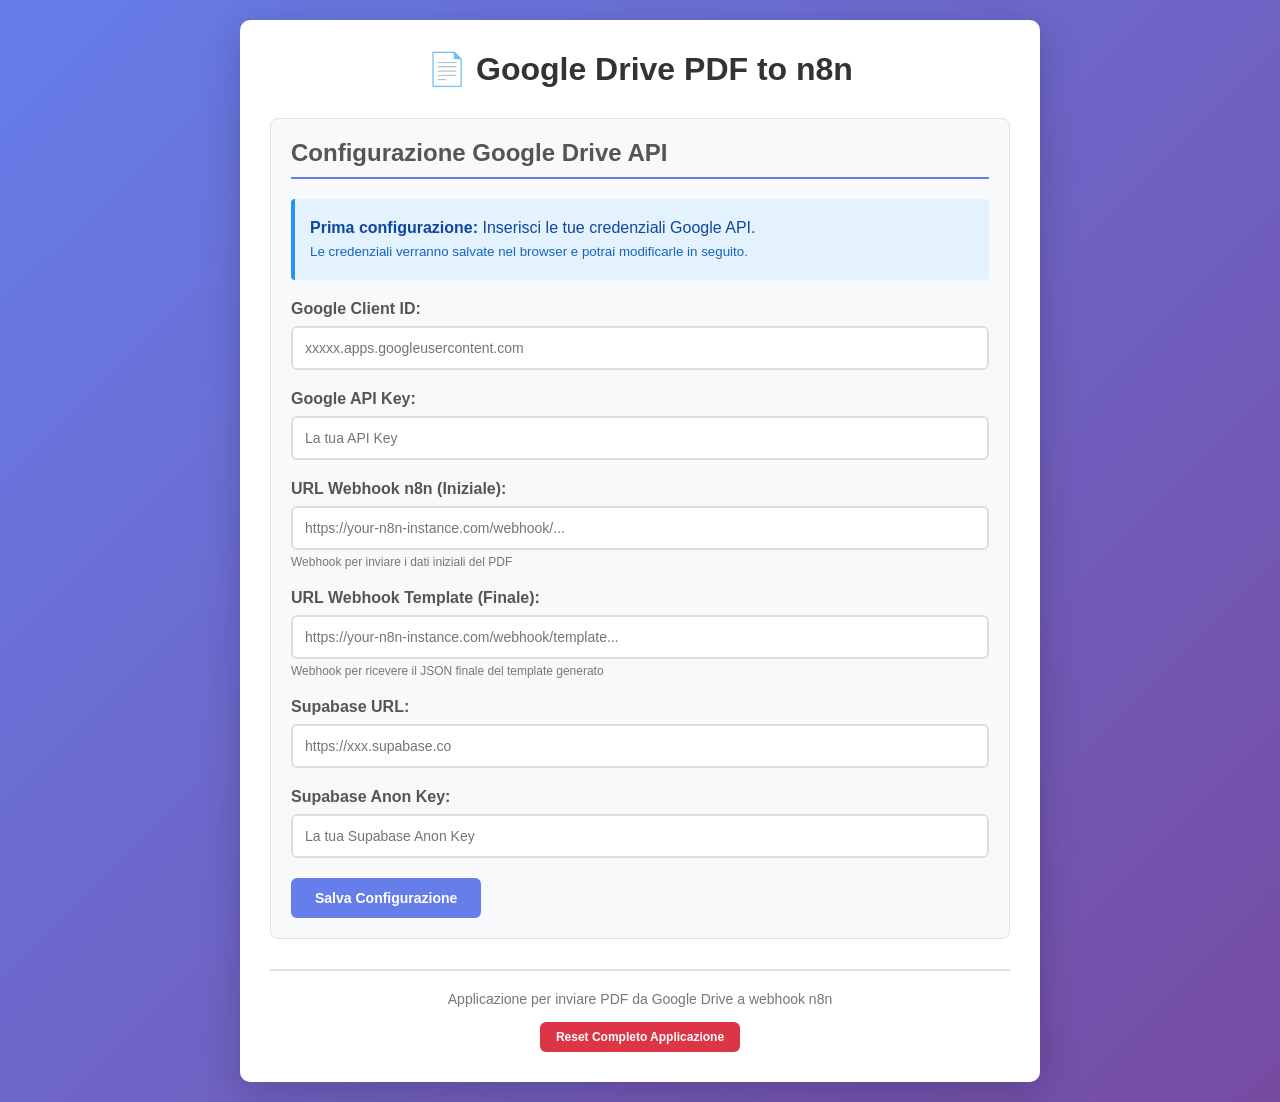
<file: index.html>
<!DOCTYPE html>
<html lang="it">
<head>
    <meta charset="UTF-8">
    <meta name="viewport" content="width=device-width, initial-scale=1.0">
    <title>Google Drive PDF to n8n Webhook</title>
    <link rel="stylesheet" href="styles.css">
</head>
<body>
    <div class="container">
        <h1>📄 Google Drive PDF to n8n</h1>

        <!-- Sezione Configurazione -->
        <div id="configSection" class="section">
            <h2>Configurazione Google Drive API</h2>
            <div class="info-box">
                <p><strong>Prima configurazione:</strong> Inserisci le tue credenziali Google API.</p>
                <p><small>Le credenziali verranno salvate nel browser e potrai modificarle in seguito.</small></p>
            </div>

            <div class="form-group">
                <label for="clientId">Google Client ID:</label>
                <input type="text" id="clientId" placeholder="xxxxx.apps.googleusercontent.com" required>
            </div>

            <div class="form-group">
                <label for="apiKey">Google API Key:</label>
                <input type="text" id="apiKey" placeholder="La tua API Key" required>
            </div>

            <div class="form-group">
                <label for="webhookUrl">URL Webhook n8n (Iniziale):</label>
                <input type="url" id="webhookUrl" placeholder="https://your-n8n-instance.com/webhook/..." required>
                <small>Webhook per inviare i dati iniziali del PDF</small>
            </div>

            <div class="form-group">
                <label for="templateWebhookUrl">URL Webhook Template (Finale):</label>
                <input type="url" id="templateWebhookUrl" placeholder="https://your-n8n-instance.com/webhook/template..." required>
                <small>Webhook per ricevere il JSON finale del template generato</small>
            </div>

            <div class="form-group">
                <label for="supabaseUrl">Supabase URL:</label>
                <input type="url" id="supabaseUrl" placeholder="https://xxx.supabase.co" required>
            </div>

            <div class="form-group">
                <label for="supabaseKey">Supabase Anon Key:</label>
                <input type="password" id="supabaseKey" placeholder="La tua Supabase Anon Key" required>
            </div>

            <div class="button-group">
                <button id="saveConfig" class="btn btn-primary">Salva Configurazione</button>
                <button id="editConfig" class="btn btn-secondary" style="display: none;">Modifica Configurazione</button>
            </div>
        </div>

        <!-- Sezione Autenticazione -->
        <div id="authSection" class="section" style="display: none;">
            <h2>Autenticazione Google Drive</h2>
            <div id="authStatus" class="status-box">
                <p>Non autenticato</p>
            </div>
            <button id="authorizeBtn" class="btn btn-primary">Connetti a Google Drive</button>
            <button id="signoutBtn" class="btn btn-secondary" style="display: none;">Disconnetti</button>
        </div>

        <!-- Sezione Selezione File -->
        <div id="fileSection" class="section" style="display: none;">
            <h2>Seleziona File PDF</h2>

            <div class="form-group">
                <label for="folderSearch">Cerca Cartella (opzionale):</label>
                <input type="text" id="folderSearch" placeholder="Nome cartella...">
                <button id="searchFolderBtn" class="btn btn-secondary">Cerca</button>
            </div>

            <div id="folderList" class="file-list"></div>

            <div class="form-group">
                <label for="fileSearch">Cerca File PDF:</label>
                <input type="text" id="fileSearch" placeholder="Nome file...">
                <button id="searchFileBtn" class="btn btn-secondary">Cerca PDF</button>
            </div>

            <div id="fileList" class="file-list"></div>

            <div id="selectedFile" class="selected-file" style="display: none;">
                <h3>File Selezionato:</h3>
                <p id="selectedFileName"></p>
                <button id="clearSelection" class="btn btn-small">Rimuovi Selezione</button>
            </div>
        </div>

        <!-- Sezione Codice PBS e Invio -->
        <div id="sendSection" class="section" style="display: none;">
            <h2>Codice PBS e Invio</h2>

            <div class="form-group">
                <label for="pbsCode">Codice PBS:</label>
                <input type="text" id="pbsCode" placeholder="Es: PBS-12345_ABC" pattern="[A-Za-z0-9_-]+" required>
                <small>Lettere, numeri, trattini (-) e underscore (_)</small>
            </div>

            <button id="sendBtn" class="btn btn-success btn-large" disabled>Invia a n8n Webhook</button>

            <div id="sendStatus" class="status-box" style="display: none;"></div>
        </div>

        <!-- Footer -->
        <div class="footer">
            <p>Applicazione per inviare PDF da Google Drive a webhook n8n</p>
            <button id="resetApp" class="btn btn-danger btn-small">Reset Completo Applicazione</button>
        </div>
    </div>

    <!-- Google API Script -->
    <script src="https://apis.google.com/js/api.js"></script>
    <script src="https://accounts.google.com/gsi/client"></script>
    <script src="app.js?v=2.0"></script>
</body>
</html>
</file>
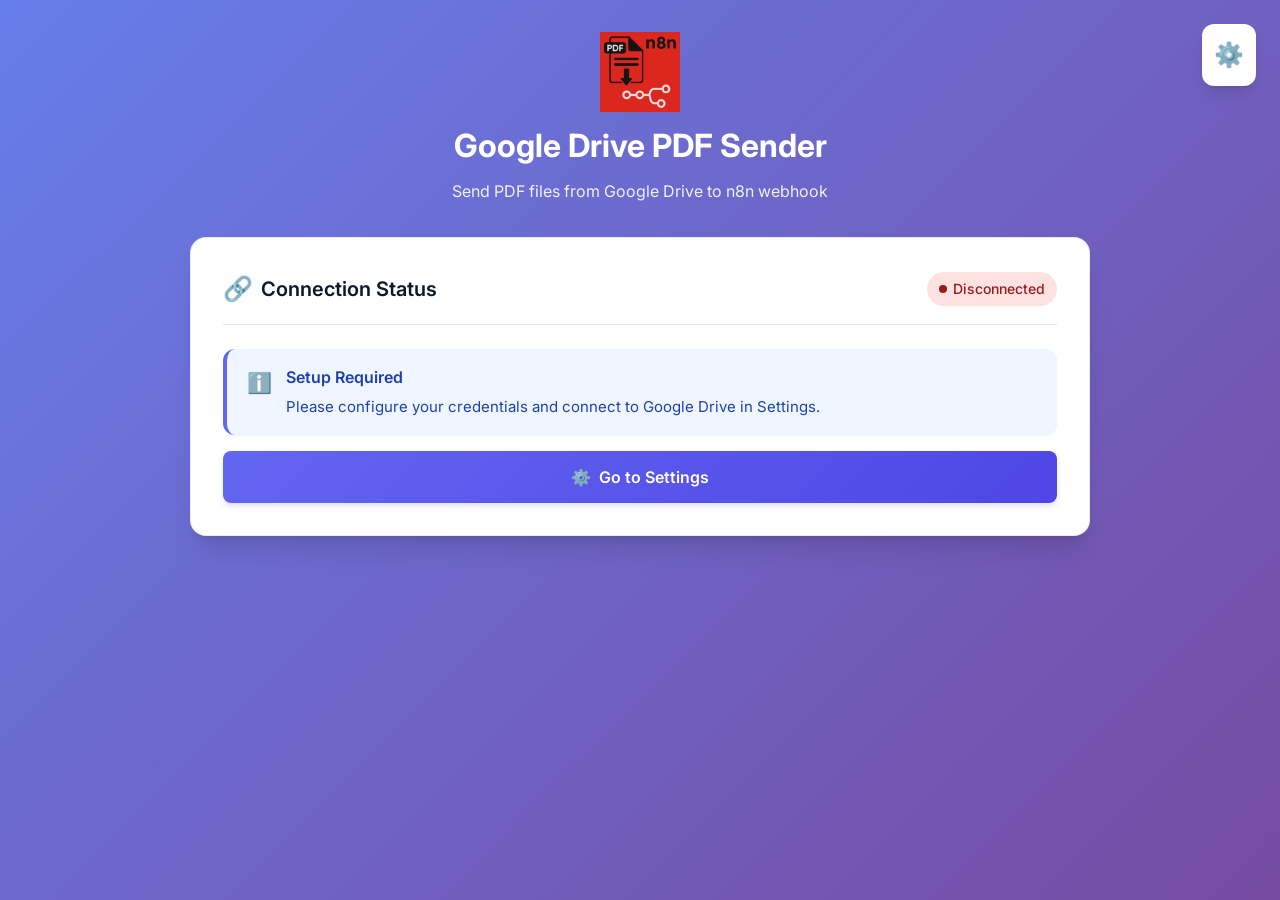
<file: app-v2.html>
<!DOCTYPE html>
<html lang="en">
<head>
    <meta charset="UTF-8">
    <meta name="viewport" content="width=device-width, initial-scale=1.0">
    <title>Google Drive PDF Sender</title>
    <link rel="icon" href="logo.ico" type="image/x-icon">
    <link rel="shortcut icon" href="logo.ico" type="image/x-icon">
    <link rel="preconnect" href="https://fonts.googleapis.com">
    <link rel="preconnect" href="https://fonts.gstatic.com" crossorigin>
    <link href="https://fonts.googleapis.com/css2?family=Inter:wght@400;500;600;700&display=swap" rel="stylesheet">
    <style>
        * {
            margin: 0;
            padding: 0;
            box-sizing: border-box;
        }

        :root {
            --primary: #6366f1;
            --primary-dark: #4f46e5;
            --primary-light: #a5b4fc;
            --success: #10b981;
            --success-dark: #059669;
            --success-light: #6ee7b7;
            --danger: #ef4444;
            --danger-dark: #dc2626;
            --warning: #f59e0b;
            --text-primary: #0f172a;
            --text-secondary: #64748b;
            --text-light: #94a3b8;
            --bg-primary: #ffffff;
            --bg-secondary: #f8fafc;
            --bg-tertiary: #f1f5f9;
            --border: #e2e8f0;
            --border-light: #f1f5f9;
            --shadow-sm: 0 1px 2px 0 rgb(0 0 0 / 0.05);
            --shadow: 0 1px 3px 0 rgb(0 0 0 / 0.1), 0 1px 2px -1px rgb(0 0 0 / 0.1);
            --shadow-lg: 0 10px 15px -3px rgb(0 0 0 / 0.1), 0 4px 6px -4px rgb(0 0 0 / 0.1);
            --shadow-xl: 0 20px 25px -5px rgb(0 0 0 / 0.1), 0 8px 10px -6px rgb(0 0 0 / 0.1);
            --radius-sm: 0.5rem;
            --radius: 0.75rem;
            --radius-lg: 1rem;
            --transition: all 0.2s cubic-bezier(0.4, 0, 0.2, 1);
        }

        body {
            font-family: 'Inter', -apple-system, BlinkMacSystemFont, 'Segoe UI', sans-serif;
            background: linear-gradient(135deg, #667eea 0%, #764ba2 100%);
            min-height: 100vh;
            padding: 2rem 1rem;
            color: var(--text-primary);
            line-height: 1.6;
        }

        .container {
            max-width: 900px;
            margin: 0 auto;
        }

        .header {
            text-align: center;
            margin-bottom: 2rem;
        }

        .logo {
            font-size: 3rem;
            margin-bottom: 0.5rem;
            display: flex;
            justify-content: center;
            align-items: center;
        }

        .logo img {
            width: 80px;
            height: 80px;
            object-fit: contain;
        }

        .title {
            font-size: 2rem;
            font-weight: 700;
            color: white;
            margin-bottom: 0.5rem;
        }

        .subtitle {
            color: rgba(255, 255, 255, 0.9);
            font-size: 1rem;
        }

        .card {
            background: var(--bg-primary);
            border-radius: var(--radius-lg);
            box-shadow: var(--shadow-xl);
            padding: 2rem;
            margin-bottom: 1.5rem;
            border: 1px solid rgba(226, 232, 240, 0.8);
            backdrop-filter: blur(10px);
            transition: var(--transition);
        }

        .card:hover {
            box-shadow: 0 25px 50px -12px rgb(0 0 0 / 0.15);
            transform: translateY(-2px);
        }

        .card-header {
            display: flex;
            align-items: center;
            justify-content: space-between;
            margin-bottom: 1.5rem;
            padding-bottom: 1rem;
            border-bottom: 1px solid var(--border);
        }

        .card-title {
            font-size: 1.25rem;
            font-weight: 600;
            color: var(--text-primary);
            display: flex;
            align-items: center;
            gap: 0.5rem;
        }

        .icon {
            font-size: 1.5rem;
        }

        .status-badge {
            padding: 0.375rem 0.75rem;
            border-radius: 9999px;
            font-size: 0.875rem;
            font-weight: 500;
            display: inline-flex;
            align-items: center;
            gap: 0.375rem;
        }

        .status-badge.connected {
            background: #d1fae5;
            color: #065f46;
        }

        .status-badge.disconnected {
            background: #fee2e2;
            color: #991b1b;
        }

        .status-dot {
            width: 0.5rem;
            height: 0.5rem;
            border-radius: 9999px;
            background: currentColor;
        }

        .btn {
            display: inline-flex;
            align-items: center;
            justify-content: center;
            gap: 0.5rem;
            padding: 0.75rem 1.5rem;
            border: none;
            border-radius: var(--radius-sm);
            font-size: 0.9375rem;
            font-weight: 600;
            cursor: pointer;
            transition: var(--transition);
            text-decoration: none;
            font-family: inherit;
            position: relative;
            overflow: hidden;
        }

        .btn::before {
            content: '';
            position: absolute;
            top: 50%;
            left: 50%;
            width: 0;
            height: 0;
            border-radius: 50%;
            background: rgba(255, 255, 255, 0.2);
            transform: translate(-50%, -50%);
            transition: width 0.6s, height 0.6s;
        }

        .btn:active::before {
            width: 300px;
            height: 300px;
        }

        .btn:disabled {
            opacity: 0.5;
            cursor: not-allowed;
        }

        .btn-primary {
            background: linear-gradient(135deg, var(--primary) 0%, var(--primary-dark) 100%);
            color: white;
            box-shadow: 0 4px 6px -1px rgb(99 102 241 / 0.2);
        }

        .btn-primary:hover:not(:disabled) {
            transform: translateY(-2px);
            box-shadow: 0 10px 20px -5px rgb(99 102 241 / 0.3);
        }

        .btn-success {
            background: linear-gradient(135deg, var(--success) 0%, var(--success-dark) 100%);
            color: white;
            box-shadow: 0 4px 6px -1px rgb(16 185 129 / 0.2);
        }

        .btn-success:hover:not(:disabled) {
            transform: translateY(-2px);
            box-shadow: 0 10px 20px -5px rgb(16 185 129 / 0.3);
        }

        .btn-outline {
            background: white;
            color: var(--text-secondary);
            border: 1.5px solid var(--border);
        }

        .btn-outline:hover:not(:disabled) {
            background: var(--bg-secondary);
            border-color: var(--primary);
            color: var(--primary);
            transform: translateY(-1px);
        }

        .btn-lg {
            padding: 1rem 2rem;
            font-size: 1rem;
            width: 100%;
        }

        .btn-icon {
            padding: 0.5rem;
            border-radius: 0.5rem;
        }

        .form-group {
            margin-bottom: 1.25rem;
        }

        .form-label {
            display: block;
            font-weight: 500;
            color: var(--text-primary);
            margin-bottom: 0.5rem;
            font-size: 0.9375rem;
        }

        .form-input {
            width: 100%;
            padding: 0.75rem 1rem;
            border: 1.5px solid var(--border);
            border-radius: var(--radius-sm);
            font-size: 0.9375rem;
            font-family: inherit;
            transition: var(--transition);
            background: var(--bg-primary);
        }

        .form-input:hover {
            border-color: var(--text-light);
        }

        .form-input:focus {
            outline: none;
            border-color: var(--primary);
            box-shadow: 0 0 0 4px rgba(99, 102, 241, 0.1);
            background: white;
        }

        .form-hint {
            display: block;
            font-size: 0.875rem;
            color: var(--text-light);
            margin-top: 0.375rem;
        }

        .search-box {
            display: flex;
            gap: 0.75rem;
            margin-bottom: 1rem;
        }

        .search-box .form-input {
            flex: 1;
        }

        .file-list {
            max-height: 500px;
            overflow-y: auto;
            border: 1px solid var(--border);
            border-radius: 0.75rem;
            background: white;
            box-shadow: var(--shadow-sm);
        }

        .file-item {
            display: flex;
            align-items: center;
            gap: 0.75rem;
            padding: 0.625rem 1rem;
            border-bottom: 1px solid #f3f4f6;
            cursor: pointer;
            transition: all 0.15s cubic-bezier(0.4, 0, 0.2, 1);
            background: white;
            position: relative;
        }

        .file-item:hover {
            background: #f9fafb;
            transform: translateX(2px);
        }

        .file-item:last-child {
            border-bottom: none;
        }

        .file-item.selected {
            background: #f0f9ff;
            border-left: 3px solid var(--primary);
            padding-left: calc(1rem - 3px);
        }

        .file-item.selected::after {
            content: '✓';
            position: absolute;
            right: 1rem;
            color: var(--primary);
            font-weight: 600;
            font-size: 1.125rem;
        }

        .file-icon {
            font-size: 1.5rem;
            flex-shrink: 0;
            width: 1.5rem;
            height: 1.5rem;
            display: flex;
            align-items: center;
            justify-content: center;
        }

        .file-info {
            flex: 1;
            min-width: 0;
        }

        .file-name {
            font-weight: 500;
            color: var(--text-primary);
            margin-bottom: 0.125rem;
            white-space: nowrap;
            overflow: hidden;
            text-overflow: ellipsis;
            font-size: 0.9375rem;
            line-height: 1.4;
        }

        .file-meta {
            font-size: 0.8125rem;
            color: var(--text-light);
            line-height: 1.2;
        }

        .selected-file-card {
            background: #d1fae5;
            border: 2px solid var(--success);
            border-radius: 0.75rem;
            padding: 1rem;
            margin: 1rem 0;
            display: flex;
            align-items: center;
            justify-content: space-between;
        }

        .selected-file-info {
            flex: 1;
            min-width: 0;
        }

        .selected-file-label {
            font-size: 0.875rem;
            color: #065f46;
            font-weight: 500;
            margin-bottom: 0.25rem;
        }

        .selected-file-name {
            font-weight: 600;
            color: #065f46;
            white-space: nowrap;
            overflow: hidden;
            text-overflow: ellipsis;
        }

        .alert {
            padding: 1rem 1.25rem;
            border-radius: var(--radius);
            margin: 1rem 0;
            display: flex;
            gap: 0.875rem;
            align-items: flex-start;
            border-left: 4px solid;
            box-shadow: var(--shadow-sm);
            animation: slideIn 0.3s ease-out;
        }

        @keyframes slideIn {
            from {
                opacity: 0;
                transform: translateY(-10px);
            }
            to {
                opacity: 1;
                transform: translateY(0);
            }
        }

        .alert-icon {
            font-size: 1.25rem;
            flex-shrink: 0;
            margin-top: 0.125rem;
        }

        .alert-content {
            flex: 1;
            font-size: 0.9375rem;
            line-height: 1.6;
        }

        .alert-title {
            font-weight: 600;
            margin-bottom: 0.25rem;
            font-size: 1rem;
        }

        .alert-success {
            background: #ecfdf5;
            color: #065f46;
            border-left-color: var(--success);
        }

        .alert-error {
            background: #fef2f2;
            color: #991b1b;
            border-left-color: var(--danger);
        }

        .alert-info {
            background: #eff6ff;
            color: #1e40af;
            border-left-color: var(--primary);
        }

        .loading {
            display: flex;
            align-items: center;
            justify-content: center;
            gap: 0.5rem;
            padding: 1rem;
            color: var(--text-secondary);
        }

        .spinner {
            width: 1.25rem;
            height: 1.25rem;
            border: 2px solid var(--border);
            border-top-color: var(--primary);
            border-radius: 50%;
            animation: spin 0.8s linear infinite;
        }

        @keyframes spin {
            to { transform: rotate(360deg); }
        }

        .empty-state {
            text-align: center;
            padding: 3rem 1rem;
            color: var(--text-secondary);
        }

        .empty-state-icon {
            font-size: 4rem;
            margin-bottom: 1rem;
            opacity: 0.5;
        }

        .empty-state-title {
            font-size: 1.125rem;
            font-weight: 600;
            color: var(--text-primary);
            margin-bottom: 0.5rem;
        }

        .settings-link {
            position: fixed;
            top: 1.5rem;
            right: 1.5rem;
            background: white;
            padding: 0.75rem;
            border-radius: 0.75rem;
            box-shadow: var(--shadow-lg);
            cursor: pointer;
            transition: all 0.2s;
            z-index: 100;
        }

        .settings-link:hover {
            transform: translateY(-2px);
            box-shadow: var(--shadow-xl);
        }

        .page {
            display: none;
        }

        .page.active {
            display: block;
        }

        .back-button {
            display: inline-flex;
            align-items: center;
            gap: 0.5rem;
            color: white;
            text-decoration: none;
            font-weight: 500;
            margin-bottom: 1rem;
            padding: 0.5rem 1rem;
            border-radius: 0.5rem;
            transition: all 0.2s;
        }

        .back-button:hover {
            background: rgba(255, 255, 255, 0.1);
        }

        /* Procedure Editor Styles */
        .procedure-card {
            background: white;
            border: 1.5px solid var(--border);
            border-radius: var(--radius);
            padding: 1.5rem;
            margin-bottom: 1rem;
            transition: var(--transition);
            box-shadow: var(--shadow-sm);
        }

        .procedure-card:hover {
            box-shadow: var(--shadow);
            border-color: var(--primary-light);
            transform: translateY(-2px);
        }

        .procedure-header {
            display: flex;
            justify-content: space-between;
            align-items: center;
            margin-bottom: 1rem;
            padding-bottom: 0.75rem;
            border-bottom: 1px solid var(--border-light);
        }

        .procedure-number {
            font-weight: 600;
            color: var(--primary);
            font-size: 1rem;
        }

        .procedure-actions {
            display: flex;
            gap: 0.5rem;
        }

        .btn-delete {
            background: var(--danger);
            color: white;
            padding: 0.5rem 1rem;
            border-radius: var(--radius-sm);
            border: none;
            cursor: pointer;
            font-size: 0.875rem;
            font-weight: 600;
            transition: var(--transition);
            box-shadow: 0 2px 4px -1px rgb(239 68 68 / 0.2);
        }

        .btn-delete:hover {
            background: var(--danger-dark);
            transform: translateY(-1px);
            box-shadow: 0 4px 8px -2px rgb(239 68 68 / 0.3);
        }

        .btn-add {
            background: var(--success);
            color: white;
            padding: 0.5rem 1rem;
            border-radius: var(--radius-sm);
            border: none;
            cursor: pointer;
            font-size: 0.875rem;
            font-weight: 600;
            transition: var(--transition);
            box-shadow: 0 2px 4px -1px rgb(16 185 129 / 0.2);
            margin-right: 0.5rem;
        }

        .btn-add:hover {
            background: var(--success-dark);
            transform: translateY(-1px);
            box-shadow: 0 4px 8px -2px rgb(16 185 129 / 0.3);
        }

        .procedure-field {
            margin-bottom: 1rem;
        }

        .procedure-field label {
            display: block;
            font-weight: 500;
            color: var(--text-secondary);
            margin-bottom: 0.5rem;
            font-size: 0.875rem;
        }

        .procedure-textarea {
            width: 100%;
            padding: 0.75rem 1rem;
            border: 1.5px solid var(--border);
            border-radius: var(--radius-sm);
            font-family: inherit;
            font-size: 0.9375rem;
            line-height: 1.6;
            resize: vertical;
            min-height: 100px;
            transition: var(--transition);
            background: var(--bg-primary);
        }

        .procedure-textarea:hover {
            border-color: var(--text-light);
        }

        .procedure-textarea:focus {
            outline: none;
            border-color: var(--primary);
            box-shadow: 0 0 0 4px rgba(99, 102, 241, 0.1);
            background: white;
        }

        .procedure-select {
            width: 100%;
            padding: 0.75rem 1rem;
            border: 1.5px solid var(--border);
            border-radius: var(--radius-sm);
            font-family: inherit;
            font-size: 0.9375rem;
            background: white;
            cursor: pointer;
            transition: var(--transition);
        }

        .procedure-select:hover {
            border-color: var(--text-light);
        }

        .procedure-select:focus {
            outline: none;
            border-color: var(--primary);
            box-shadow: 0 0 0 4px rgba(99, 102, 241, 0.1);
        }

        .category-badge {
            display: inline-block;
            padding: 0.25rem 0.75rem;
            border-radius: 9999px;
            font-size: 0.75rem;
            font-weight: 500;
            margin-left: 0.5rem;
        }

        .category-INSTALLATION-AND-COMMISSIONING { background: #e0e7ff; color: #3730a3; }
        .category-OPERATION { background: #d1fae5; color: #065f46; }
        .category-PREVENTIVE-MAINTENANCE { background: #fef3c7; color: #92400e; }
        .category-CORRECTIVE-MAINTENANCE-TROUBLESHOOTING { background: #fed7aa; color: #9a3412; }
        .category-WARRANTY-AND-COMPLIANCE { background: #fce7f3; color: #831843; }
        .category-SAFETY-AND-HAZARD-MITIGATION { background: #fee2e2; color: #991b1b; }
        .category-EMERGENCY-FIRST-AID { background: #fecaca; color: #7f1d1d; }
        .category-INSTRUCTION { background: #fef9c3; color: #713f12; }
        .category-General { background: #f3f4f6; color: #374151; }

        @media (max-width: 640px) {
            body {
                padding: 1rem 0.75rem;
            }

            .card {
                padding: 1.25rem;
            }

            .title {
                font-size: 1.5rem;
            }

            .settings-link {
                top: 1rem;
                right: 1rem;
            }

            .procedure-header {
                flex-direction: column;
                align-items: flex-start;
                gap: 0.75rem;
            }
        }
    </style>
</head>
<body>
    <div class="container">
        <!-- Main Page -->
        <div id="mainPage" class="page active">
            <div class="settings-link" onclick="showSettings()" title="Settings">
                <span style="font-size: 1.5rem;">⚙️</span>
            </div>

            <div class="header">
                <div class="logo">
                    <img src="logo.ico" alt="App Logo">
                </div>
                <h1 class="title">Google Drive PDF Sender</h1>
                <p class="subtitle">Send PDF files from Google Drive to n8n webhook</p>
            </div>

            <!-- Connection Status -->
            <div class="card" id="connectionCard">
                <div class="card-header">
                    <h2 class="card-title">
                        <span class="icon">🔗</span>
                        Connection Status
                    </h2>
                    <span class="status-badge disconnected" id="statusBadge">
                        <span class="status-dot"></span>
                        Disconnected
                    </span>
                </div>
                <div id="connectionContent">
                    <div class="alert alert-info">
                        <span class="alert-icon">ℹ️</span>
                        <div class="alert-content">
                            <div class="alert-title">Setup Required</div>
                            <div>Please configure your credentials and connect to Google Drive in Settings.</div>
                        </div>
                    </div>
                    <button class="btn btn-primary btn-lg" onclick="showSettings()">
                        <span>⚙️</span>
                        Go to Settings
                    </button>
                </div>
            </div>

            <!-- Quick Validation Card -->
            <div class="card" id="quickValidationCard" style="display: none;">
                <div class="card-header">
                    <h2 class="card-title">
                        <span class="icon">⚡</span>
                        Quick Validation
                    </h2>
                </div>
                <div class="alert alert-info">
                    <span class="alert-icon">💡</span>
                    <div class="alert-content">
                        <div class="alert-title">Skip to Manual Validation</div>
                        <div>Already have a *_Final.json file? Load it here with a PBS Code to jump directly to the validation step.</div>
                    </div>
                </div>

                <div class="form-group">
                    <label class="form-label" for="quickValidationPbsCode">PBS Code</label>
                    <input
                        type="text"
                        class="form-input"
                        id="quickValidationPbsCode"
                        placeholder="Enter PBS Code (e.g., 29370)"
                        pattern="[0-9]*"
                        inputmode="numeric"
                    >
                </div>

                <div class="form-group">
                    <label class="form-label" for="quickValidationFile">Upload Final JSON File</label>
                    <input
                        type="file"
                        class="form-input"
                        id="quickValidationFile"
                        accept=".json,application/json"
                        style="padding: 0.5rem;"
                    >
                    <div style="margin-top: 0.5rem; font-size: 0.875rem; color: var(--text-secondary);">
                        Select a *_Final.json file from your computer
                    </div>
                </div>

                <button class="btn btn-primary btn-lg" onclick="loadQuickValidation()" id="quickValidationBtn" disabled>
                    <span>⚡</span>
                    Load for Validation
                </button>
            </div>

            <!-- Folder Navigation -->
            <div class="card" id="folderCard" style="display: none;">
                <div class="card-header">
                    <h2 class="card-title">
                        <span class="icon">📂</span>
                        Browse Folders
                    </h2>
                </div>

                <!-- Breadcrumb Navigation -->
                <div id="folderBreadcrumb" style="margin-bottom: 1rem; padding: 0.75rem; background: var(--bg-secondary); border-radius: 0.5rem; display: none;">
                    <div style="display: flex; align-items: center; gap: 0.5rem; flex-wrap: wrap;">
                        <button class="btn btn-outline" onclick="navigateToRoot()" style="padding: 0.5rem 1rem;">
                            <span>🏠</span>
                            <span>My Drive + Shared Drives</span>
                        </button>
                        <span id="breadcrumbPath" style="display: flex; align-items: center; gap: 0.25rem; flex-wrap: wrap;"></span>
                    </div>
                </div>

                <div class="search-box">
                    <input type="text" class="form-input" id="folderSearch" placeholder="Search for folders...">
                    <button class="btn btn-primary" onclick="searchFolders()">
                        <span>🔍</span>
                        Search Folders
                    </button>
                </div>

                <div class="file-list" id="folderList" style="max-height: 400px;">
                    <div class="empty-state">
                        <div class="empty-state-icon">📂</div>
                        <div class="empty-state-title">Browse or search for folders</div>
                        <div>Click the search button or leave blank to see all folders in the current location</div>
                    </div>
                </div>
            </div>

            <!-- File Selection -->
            <div class="card" id="fileCard" style="display: none;">
                <div class="card-header">
                    <h2 class="card-title">
                        <span class="icon">📁</span>
                        Select PDF File
                    </h2>
                </div>

                <div class="search-box">
                    <input type="text" class="form-input" id="fileSearch" placeholder="Search for PDF files...">
                    <button class="btn btn-primary" onclick="searchFiles()">
                        <span>🔍</span>
                        Search Files
                    </button>
                </div>

                <div class="file-list" id="fileList">
                    <div class="loading">
                        <div class="spinner"></div>
                        <span>Loading files...</span>
                    </div>
                </div>

                <div id="selectedFileCard" style="display: none;" class="selected-file-card">
                    <div class="selected-file-info">
                        <div class="selected-file-label">Selected File:</div>
                        <div class="selected-file-name" id="selectedFileName"></div>
                    </div>
                    <button class="btn btn-outline btn-icon" onclick="clearSelection()" title="Clear selection">
                        <span>✕</span>
                    </button>
                </div>
            </div>

            <!-- PBS Code & Send -->
            <div class="card" id="sendCard" style="display: none;">
                <div class="card-header">
                    <h2 class="card-title">
                        <span class="icon">🏷️</span>
                        PBS Code & Send
                    </h2>
                </div>

                <div class="form-group">
                    <label class="form-label" for="pbsCode">PBS Code</label>
                    <input
                        type="text"
                        class="form-input"
                        id="pbsCode"
                        placeholder="e.g., PBS-12345_TEST"
                        pattern="[A-Za-z0-9_-]+"
                    >
                    <span class="form-hint">Letters, numbers, hyphens (-) and underscores (_) only</span>
                </div>

                <button class="btn btn-success btn-lg" id="sendBtn" onclick="sendToWebhook()" disabled>
                    <span>📤</span>
                    Send to n8n Webhook
                </button>

                <div id="sendStatus" style="display: none;"></div>
            </div>

            <!-- Job Results -->
            <div class="card" id="resultsCard" style="display: none;">
                <div class="card-header">
                    <h2 class="card-title">
                        <span class="icon">📊</span>
                        Processing Results
                    </h2>
                    <span class="status-badge" id="jobStatusBadge" style="display: none;">
                        <span class="status-dot"></span>
                        <span id="jobStatusText">Processing</span>
                    </span>
                </div>

                <div id="jobInfo" style="display: none; margin-bottom: 1rem;">
                    <div style="padding: 1rem; background: var(--bg-secondary); border-radius: 0.5rem;">
                        <div style="font-size: 0.875rem; color: var(--text-secondary); margin-bottom: 0.5rem;">Job ID:</div>
                        <div style="font-family: monospace; font-weight: 600; color: var(--text-primary);" id="jobIdDisplay"></div>
                    </div>
                </div>

                <!-- Progress Section -->
                <div id="progressInfo" style="display: none; margin-bottom: 1rem;">
                    <div style="padding: 1.5rem; background: var(--bg-secondary); border-radius: 0.5rem; border: 2px solid var(--border);">
                        <!-- Stats Row -->
                        <div style="display: flex; justify-content: space-between; margin-bottom: 1rem; gap: 1rem;">
                            <div style="flex: 1; text-align: center; padding: 0.75rem; background: white; border-radius: 0.5rem; box-shadow: var(--shadow-sm);">
                                <div style="font-size: 0.75rem; color: var(--text-secondary); margin-bottom: 0.25rem; text-transform: uppercase; letter-spacing: 0.5px;">Processed</div>
                                <div style="font-size: 1.5rem; font-weight: 700; color: var(--success);" id="processedCount">0</div>
                            </div>
                            <div style="flex: 1; text-align: center; padding: 0.75rem; background: white; border-radius: 0.5rem; box-shadow: var(--shadow-sm);">
                                <div style="font-size: 0.75rem; color: var(--text-secondary); margin-bottom: 0.25rem; text-transform: uppercase; letter-spacing: 0.5px;">To Process</div>
                                <div style="font-size: 1.5rem; font-weight: 700; color: var(--primary);" id="toProcessCount">0</div>
                            </div>
                            <div style="flex: 1; text-align: center; padding: 0.75rem; background: white; border-radius: 0.5rem; box-shadow: var(--shadow-sm);">
                                <div style="font-size: 0.75rem; color: var(--text-secondary); margin-bottom: 0.25rem; text-transform: uppercase; letter-spacing: 0.5px;">Progress</div>
                                <div style="font-size: 1.5rem; font-weight: 700; color: var(--primary);" id="percentageDisplay">0%</div>
                            </div>
                        </div>

                        <!-- Progress Bar -->
                        <div style="margin-top: 1rem;">
                            <div style="background: #e2e8f0; border-radius: 9999px; height: 1.5rem; overflow: hidden; box-shadow: inset 0 2px 4px rgba(0,0,0,0.1);">
                                <div id="progressBar" style="background: linear-gradient(90deg, var(--success) 0%, var(--success-light) 100%); height: 100%; width: 0%; transition: width 0.5s ease-out; display: flex; align-items: center; justify-content: center; font-size: 0.75rem; font-weight: 600; color: white; text-shadow: 0 1px 2px rgba(0,0,0,0.2);">
                                    <span id="progressBarText">0%</span>
                                </div>
                            </div>
                        </div>
                    </div>
                </div>

                <div id="manualInputSection" style="display: none; margin-bottom: 1rem;">
                    <div class="alert alert-info">
                        <span class="alert-icon">ℹ️</span>
                        <div class="alert-content">
                            No callback URL configured. You can paste the JSON result here manually when n8n completes processing.
                        </div>
                    </div>
                    <div class="form-group">
                        <label class="form-label" for="manualJsonInput">Paste JSON Result</label>
                        <textarea
                            class="form-input"
                            id="manualJsonInput"
                            rows="6"
                            placeholder='{"jobId":"...","status":"ready","url":"...",...}'
                            style="font-family: monospace; font-size: 0.875rem;"
                        ></textarea>
                    </div>
                    <button class="btn btn-primary" onclick="loadManualResult()">
                        <span>📥</span>
                        Load Result
                    </button>
                </div>

                <div id="jsonResultSection" style="display: none;">
                    <div class="alert alert-success">
                        <span class="alert-icon">✅</span>
                        <div class="alert-content">
                            <div class="alert-title">Processing Complete!</div>
                            <div id="resultSummary"></div>
                        </div>
                    </div>

                    <div style="margin-bottom: 1rem; display: flex; justify-content: space-between; align-items: center;">
                        <div>
                            <strong id="procedureCount"></strong>
                        </div>
                        <div style="display: flex; gap: 0.5rem;">
                            <button class="btn btn-outline" onclick="toggleRawJson()">
                                <span>📄</span>
                                <span id="rawJsonToggleText">Show Raw JSON</span>
                            </button>
                        </div>
                    </div>

                    <!-- Raw JSON View (hidden by default) -->
                    <div id="rawJsonView" style="display: none; margin-bottom: 1rem;">
                        <div class="form-group">
                            <label class="form-label">Raw JSON Data (Read-only)</label>
                            <textarea
                                class="form-input"
                                id="jsonDataView"
                                rows="15"
                                readonly
                                style="font-family: monospace; font-size: 0.875rem; background: #f9fafb;"
                            ></textarea>
                        </div>
                    </div>

                    <!-- Structured Procedure Editor -->
                    <div id="procedureEditor">
                        <div id="procedureList"></div>
                    </div>

                    <div style="margin-top: 1.5rem; display: flex; gap: 0.75rem; flex-wrap: wrap;">
                        <button class="btn btn-primary" onclick="downloadJson()">
                            <span>⬇️</span>
                            Download JSON
                        </button>
                        <button class="btn btn-success" onclick="validateAndSendToN8n('sop')">
                            <span>📄</span>
                            Generate SOP TTC
                        </button>
                        <button class="btn btn-success" onclick="validateAndSendToN8n('annex')">
                            <span>📎</span>
                            Generate Annex
                        </button>
                        <button class="btn btn-outline" onclick="clearResults()">
                            <span>✕</span>
                            Clear
                        </button>
                    </div>
                </div>
            </div>
        </div>

        <!-- Settings Page -->
        <div id="settingsPage" class="page">
            <a href="#" class="back-button" onclick="showMain(); return false;">
                <span>←</span>
                Back to Main
            </a>

            <div class="header">
                <div class="logo">⚙️</div>
                <h1 class="title">Settings</h1>
                <p class="subtitle">Configure Google Drive API and n8n webhook</p>
            </div>

            <!-- API Configuration -->
            <div class="card">
                <div class="card-header">
                    <h2 class="card-title">
                        <span class="icon">🔑</span>
                        API Configuration
                    </h2>
                </div>

                <div class="form-group">
                    <label class="form-label" for="clientId">Google Client ID</label>
                    <input type="text" class="form-input" id="clientId" placeholder="xxxxx.apps.googleusercontent.com">
                </div>

                <div class="form-group">
                    <label class="form-label" for="apiKey">Google API Key</label>
                    <input type="text" class="form-input" id="apiKey" placeholder="Your Google API Key">
                </div>

                <div class="form-group">
                    <label class="form-label" for="webhookUrl">n8n Webhook URL (Ingest)</label>
                    <input type="url" class="form-input" id="webhookUrl" placeholder="https://your-n8n.com/webhook/ingest">
                    <span class="form-hint">The webhook endpoint where PDFs will be sent for processing</span>
                </div>

                <div class="form-group">
                    <label class="form-label" for="callbackUrl">
                        Extraction Callback URL
                        <span style="color: var(--success); font-size: 0.875rem; font-weight: 400;">✓ Auto-configured</span>
                    </label>
                    <input type="url" class="form-input" id="callbackUrl" placeholder="">
                    <span class="form-hint">
                        <strong>Optional:</strong> Override automatic callback URL.
                        Auto-configured to: <code id="autoCallbackUrl"></code>
                    </span>
                </div>

                <div class="form-group">
                    <label class="form-label" for="callbackToken">Callback Token (Optional)</label>
                    <input type="text" class="form-input" id="callbackToken" placeholder="your-secret-token">
                    <span class="form-hint">Bearer token for authenticating callback requests (if required by n8n)</span>
                </div>

                <div class="form-group">
                    <label class="form-label" for="validationWebhookUrl">Validation Webhook URL (SOP TTC)</label>
                    <input type="url" class="form-input" id="validationWebhookUrl" placeholder="https://your-n8n.com/webhook/validation">
                    <span class="form-hint">The webhook endpoint for generating SOP based on TTC template</span>
                </div>

                <div class="form-group">
                    <label class="form-label" for="annexWebhookUrl">Annex Webhook URL</label>
                    <input type="url" class="form-input" id="annexWebhookUrl" placeholder="https://your-n8n.com/webhook/annex">
                    <span class="form-hint">The webhook endpoint for generating Annex document to attach to existing SOP</span>
                </div>

                <div class="form-group">
                    <label class="form-label" for="validationCallbackUrl">
                        Validation Callback URL
                        <span style="color: var(--success); font-size: 0.875rem; font-weight: 400;">✓ Auto-configured</span>
                    </label>
                    <input type="url" class="form-input" id="validationCallbackUrl" placeholder="">
                    <span class="form-hint">
                        <strong>Optional:</strong> Override automatic validation callback.
                        Auto-configured to: <code id="autoValidationCallbackUrl"></code>
                    </span>
                </div>

                <div class="form-group">
                    <label class="form-label" for="supabaseUrl">Supabase URL <span style="color: red;">*</span></label>
                    <input type="url" class="form-input" id="supabaseUrl" placeholder="https://xxx.supabase.co" required>
                    <span class="form-hint">Your Supabase project URL for real-time job monitoring</span>
                </div>

                <div class="form-group">
                    <label class="form-label" for="supabaseKey">Supabase Anon Key <span style="color: red;">*</span></label>
                    <input type="password" class="form-input" id="supabaseKey" placeholder="Your Supabase anon key" required>
                    <span class="form-hint">Anonymous key for querying the rag_diagnostics table</span>
                </div>

                <button class="btn btn-primary btn-lg" id="saveConfigBtn" onclick="saveConfig()">
                    <span>💾</span>
                    Save Configuration
                </button>
            </div>

            <!-- Google Drive Connection -->
            <div class="card" id="driveConnectionCard">
                <div class="card-header">
                    <h2 class="card-title">
                        <span class="icon">🔗</span>
                        Google Drive Connection
                    </h2>
                    <span class="status-badge disconnected" id="settingsStatusBadge">
                        <span class="status-dot"></span>
                        Disconnected
                    </span>
                </div>

                <div id="driveConnectionAlert" style="margin-bottom: 1rem;"></div>

                <div id="driveConnectionContent">
                    <div class="alert alert-info">
                        <span class="alert-icon">ℹ️</span>
                        <div class="alert-content">
                            Please save your API configuration first, then connect to Google Drive.
                        </div>
                    </div>
                    <button class="btn btn-primary btn-lg" id="connectBtn" onclick="connectToDrive()" disabled>
                        <span>🔗</span>
                        Connect to Google Drive
                    </button>
                </div>
            </div>
        </div>
    </div>

    <script src="https://apis.google.com/js/api.js"></script>
    <script src="https://accounts.google.com/gsi/client"></script>
    <script>
        // App state
        const APP = {
            gapiInited: false,
            gisInited: false,
            tokenClient: null,
            selectedFile: null,
            currentFolderId: null,
            currentFolderName: null,
            folderPath: [],  // Breadcrumb navigation path
            connected: false,
            pollingInterval: null,
            currentJobId: null,
            procedures: [],
            originalJsonData: null
        };

        const CONFIG = {
            DISCOVERY_DOCS: ['https://www.googleapis.com/discovery/v1/apis/drive/v3/rest'],
            SCOPES: 'https://www.googleapis.com/auth/drive.readonly'
        };

        // Categories for dropdown
        const CATEGORIES = [
            'INSTALLATION_AND_COMMISSIONING',
            'OPERATION',
            'PREVENTIVE_MAINTENANCE',
            'CORRECTIVE_MAINTENANCE_TROUBLESHOOTING',
            'WARRANTY_AND_COMPLIANCE',
            'SAFETY_AND_HAZARD_MITIGATION',
            'EMERGENCY_FIRST_AID',
            'INSTRUCTION'
        ];

        // Initialize
        document.addEventListener('DOMContentLoaded', () => {
            loadConfig();
            attachEventListeners();
            gapiLoaded();
            gisLoaded();
            updateUI();
        });

        // Navigation
        function showSettings() {
            document.getElementById('mainPage').classList.remove('active');
            document.getElementById('settingsPage').classList.add('active');
            updateSettingsUI();
        }

        function showMain() {
            document.getElementById('settingsPage').classList.remove('active');
            document.getElementById('mainPage').classList.add('active');
            updateUI();
        }

        // Configuration
        function loadConfig() {
            const clientId = localStorage.getItem('google_client_id');
            const apiKey = localStorage.getItem('google_api_key');
            const webhookUrl = localStorage.getItem('webhook_url');
            const callbackUrl = localStorage.getItem('callback_url');
            const callbackToken = localStorage.getItem('callback_token');
            const validationWebhookUrl = localStorage.getItem('validation_webhook_url');
            const annexWebhookUrl = localStorage.getItem('annex_webhook_url');
            const validationCallbackUrl = localStorage.getItem('validation_callback_url');
            const supabaseUrl = localStorage.getItem('supabase_url');
            const supabaseKey = localStorage.getItem('supabase_key');
            const lastPbsCode = localStorage.getItem('last_pbs_code');

            if (clientId) document.getElementById('clientId').value = clientId;
            if (apiKey) document.getElementById('apiKey').value = apiKey;
            if (webhookUrl) document.getElementById('webhookUrl').value = webhookUrl;
            if (callbackUrl) document.getElementById('callbackUrl').value = callbackUrl;
            if (callbackToken) document.getElementById('callbackToken').value = callbackToken;
            if (validationWebhookUrl) document.getElementById('validationWebhookUrl').value = validationWebhookUrl;
            if (annexWebhookUrl) document.getElementById('annexWebhookUrl').value = annexWebhookUrl;
            if (validationCallbackUrl) document.getElementById('validationCallbackUrl').value = validationCallbackUrl;
            if (supabaseUrl) document.getElementById('supabaseUrl').value = supabaseUrl;
            if (supabaseKey) document.getElementById('supabaseKey').value = supabaseKey;

            // Show auto-configured callback URLs (works for both localhost and Railway!)
            const autoCallbackUrlElem = document.getElementById('autoCallbackUrl');
            const autoValidationCallbackUrlElem = document.getElementById('autoValidationCallbackUrl');

            if (autoCallbackUrlElem) {
                autoCallbackUrlElem.textContent = `${window.location.origin}/api/callback`;
            }
            if (autoValidationCallbackUrlElem) {
                autoValidationCallbackUrlElem.textContent = `${window.location.origin}/api/validation-callback`;
            }

            // Load last PBS code if available
            const pbsCodeInput = document.getElementById('pbsCode');
            if (pbsCodeInput && lastPbsCode) {
                pbsCodeInput.value = lastPbsCode;
            }

            return !!(clientId && apiKey && webhookUrl && supabaseUrl && supabaseKey);
        }

        function saveConfig() {
            const clientId = document.getElementById('clientId').value.trim();
            const apiKey = document.getElementById('apiKey').value.trim();
            const webhookUrl = document.getElementById('webhookUrl').value.trim();
            const callbackUrl = document.getElementById('callbackUrl').value.trim();
            const callbackToken = document.getElementById('callbackToken').value.trim();
            const validationWebhookUrl = document.getElementById('validationWebhookUrl').value.trim();
            const annexWebhookUrl = document.getElementById('annexWebhookUrl').value.trim();
            const validationCallbackUrl = document.getElementById('validationCallbackUrl').value.trim();
            const supabaseUrl = document.getElementById('supabaseUrl').value.trim();
            const supabaseKey = document.getElementById('supabaseKey').value.trim();

            if (!clientId || !apiKey || !webhookUrl || !supabaseUrl || !supabaseKey) {
                showAlert('error', 'Please fill in required fields (Client ID, API Key, Webhook URL, Supabase URL, Supabase Key)', 'driveConnectionAlert');
                return;
            }

            try {
                new URL(webhookUrl);
            } catch {
                showAlert('error', 'Invalid webhook URL', 'driveConnectionAlert');
                return;
            }

            try {
                new URL(supabaseUrl);
            } catch {
                showAlert('error', 'Invalid Supabase URL', 'driveConnectionAlert');
                return;
            }

            // Validate callback URL if provided
            if (callbackUrl) {
                try {
                    new URL(callbackUrl);
                } catch {
                    showAlert('error', 'Invalid callback URL', 'driveConnectionAlert');
                    return;
                }
            }

            // Validate validation webhook URL if provided
            if (validationWebhookUrl) {
                try {
                    new URL(validationWebhookUrl);
                } catch {
                    showAlert('error', 'Invalid validation webhook URL', 'driveConnectionAlert');
                    return;
                }
            }

            // Validate annex webhook URL if provided
            if (annexWebhookUrl) {
                try {
                    new URL(annexWebhookUrl);
                } catch {
                    showAlert('error', 'Invalid annex webhook URL', 'driveConnectionAlert');
                    return;
                }
            }

            localStorage.setItem('google_client_id', clientId);
            localStorage.setItem('google_api_key', apiKey);
            localStorage.setItem('webhook_url', webhookUrl);
            localStorage.setItem('callback_url', callbackUrl);
            localStorage.setItem('callback_token', callbackToken);
            localStorage.setItem('validation_webhook_url', validationWebhookUrl);
            localStorage.setItem('annex_webhook_url', annexWebhookUrl);
            localStorage.setItem('validation_callback_url', validationCallbackUrl);
            localStorage.setItem('supabase_url', supabaseUrl);
            localStorage.setItem('supabase_key', supabaseKey);

            showAlert('success', 'Configuration saved successfully!', 'driveConnectionAlert');

            // Auto-dismiss success message after 3 seconds
            setTimeout(() => {
                document.getElementById('driveConnectionAlert').innerHTML = '';
            }, 3000);

            // Reinitialize APIs
            APP.gapiInited = false;
            APP.gisInited = false;
            gapiLoaded();
            gisLoaded();

            setTimeout(() => {
                document.getElementById('connectBtn').disabled = false;
            }, 500);
        }

        // Google API Initialization
        function gapiLoaded() {
            const apiKey = localStorage.getItem('google_api_key');
            if (!apiKey) return;

            gapi.load('client', async () => {
                await gapi.client.init({
                    apiKey: apiKey,
                    discoveryDocs: CONFIG.DISCOVERY_DOCS,
                });
                APP.gapiInited = true;
                checkReady();
            });
        }

        function gisLoaded() {
            const clientId = localStorage.getItem('google_client_id');
            if (!clientId) return;

            APP.tokenClient = google.accounts.oauth2.initTokenClient({
                client_id: clientId,
                scope: CONFIG.SCOPES,
                callback: (response) => {
                    if (response.error !== undefined) {
                        showAlert('error', 'Authentication failed: ' + response.error, 'driveConnectionContent');
                        return;
                    }
                    handleAuthSuccess();
                },
            });
            APP.gisInited = true;
            checkReady();
        }

        function checkReady() {
            if (APP.gapiInited && APP.gisInited) {
                document.getElementById('connectBtn').disabled = false;
            }
        }

        // Authentication
        function connectToDrive() {
            if (gapi.client.getToken() === null) {
                APP.tokenClient.requestAccessToken({ prompt: 'consent' });
            } else {
                APP.tokenClient.requestAccessToken({ prompt: '' });
            }
        }

        function handleAuthSuccess() {
            APP.connected = true;
            updateConnectionStatus();
            updateSettingsUI();
            showAlert('success', 'Successfully connected to Google Drive!', 'driveConnectionAlert');

            // Auto-dismiss success message after 2 seconds
            setTimeout(() => {
                document.getElementById('driveConnectionAlert').innerHTML = '';
            }, 2000);

            // Load files automatically
            setTimeout(() => {
                showMain();
                loadFiles();
            }, 1000);
        }

        // UI Updates
        function updateUI() {
            const configured = loadConfig();
            const connected = APP.connected && gapi.client.getToken() !== null;

            if (!configured || !connected) {
                document.getElementById('connectionCard').style.display = 'block';
                document.getElementById('quickValidationCard').style.display = 'none';
                document.getElementById('folderCard').style.display = 'none';
                document.getElementById('fileCard').style.display = 'none';
                document.getElementById('sendCard').style.display = 'none';
            } else {
                document.getElementById('connectionCard').style.display = 'none';
                document.getElementById('quickValidationCard').style.display = 'block';
                document.getElementById('folderCard').style.display = 'block';
                document.getElementById('fileCard').style.display = 'block';
                document.getElementById('sendCard').style.display = 'block';
                updateConnectionStatus();
            }
        }

        function updateSettingsUI() {
            const connected = APP.connected && gapi.client.getToken() !== null;
            const badge = document.getElementById('settingsStatusBadge');

            if (connected) {
                badge.className = 'status-badge connected';
                badge.innerHTML = '<span class="status-dot"></span>Connected';
            } else {
                badge.className = 'status-badge disconnected';
                badge.innerHTML = '<span class="status-dot"></span>Disconnected';
            }
        }

        function updateConnectionStatus() {
            const connected = APP.connected && gapi.client.getToken() !== null;
            const badge = document.getElementById('statusBadge');

            if (connected) {
                badge.className = 'status-badge connected';
                badge.innerHTML = '<span class="status-dot"></span>Connected';
            } else {
                badge.className = 'status-badge disconnected';
                badge.innerHTML = '<span class="status-dot"></span>Disconnected';
            }
        }

        // Folder Operations
        async function searchFolders() {
            const searchTerm = document.getElementById('folderSearch').value.trim();
            const folderList = document.getElementById('folderList');

            folderList.innerHTML = '<div class="loading"><div class="spinner"></div><span>Loading folders...</span></div>';

            try {
                let folders = [];

                // If we're at root level (no current folder)
                if (!APP.currentFolderId) {
                    // If there's a search term, search everywhere
                    if (searchTerm) {
                        let query = "mimeType='application/vnd.google-apps.folder' and trashed=false";
                        query += ` and name contains '${searchTerm}'`;

                        const response = await gapi.client.drive.files.list({
                            q: query,
                            pageSize: 50,
                            fields: 'files(id, name, modifiedTime, driveId, parents)',
                            orderBy: 'name',
                            corpora: 'allDrives',
                            includeItemsFromAllDrives: true,
                            supportsAllDrives: true
                        });

                        folders = response.result.files || [];
                    } else {
                        // Show only root-level folders from My Drive + Shared Drives

                        // 1. Get root folders from My Drive
                        const myDriveQuery = "mimeType='application/vnd.google-apps.folder' and 'root' in parents and trashed=false";
                        const myDriveResponse = await gapi.client.drive.files.list({
                            q: myDriveQuery,
                            pageSize: 50,
                            fields: 'files(id, name, modifiedTime)',
                            orderBy: 'name',
                            corpora: 'user',
                            supportsAllDrives: true
                        });

                        // 2. Get Shared Drives
                        const sharedDrivesResponse = await gapi.client.drive.drives.list({
                            pageSize: 50,
                            fields: 'drives(id, name)'
                        });

                        // Combine: My Drive folders + Shared Drives
                        const myDriveFolders = (myDriveResponse.result.files || []).map(f => ({
                            ...f,
                            isMyDrive: true
                        }));

                        const sharedDrives = (sharedDrivesResponse.result.drives || []).map(d => ({
                            id: d.id,
                            name: d.name,
                            isSharedDrive: true,
                            driveId: d.id
                        }));

                        folders = [...myDriveFolders, ...sharedDrives];
                    }
                } else {
                    // We're inside a folder - show its subfolders
                    let query = "mimeType='application/vnd.google-apps.folder' and trashed=false";
                    query += ` and '${APP.currentFolderId}' in parents`;

                    // Add search term if provided
                    if (searchTerm) {
                        query += ` and name contains '${searchTerm}'`;
                    }

                    const response = await gapi.client.drive.files.list({
                        q: query,
                        pageSize: 50,
                        fields: 'files(id, name, modifiedTime, driveId)',
                        orderBy: 'name',
                        corpora: 'allDrives',
                        includeItemsFromAllDrives: true,
                        supportsAllDrives: true
                    });

                    folders = response.result.files || [];
                }

                if (!folders || folders.length === 0) {
                    folderList.innerHTML = `
                        <div class="empty-state">
                            <div class="empty-state-icon">📂</div>
                            <div class="empty-state-title">No folders found</div>
                            <div>${APP.currentFolderId ? 'No subfolders in this location' : (searchTerm ? 'Try a different search term' : 'No folders in your Drive')}</div>
                        </div>
                    `;
                    return;
                }

                folderList.innerHTML = folders.map(folder => {
                    let icon = '📂';
                    let location = 'My Drive';

                    if (folder.isSharedDrive) {
                        icon = '🔗';
                        location = 'Shared Drive';
                    } else if (folder.driveId) {
                        icon = '📂';
                        location = 'Shared Drive';
                    } else if (folder.isMyDrive) {
                        icon = '📂';
                        location = 'My Drive';
                    }

                    return `
                        <div class="file-item" onclick='navigateToFolder("${folder.id}", "${folder.name.replace(/'/g, "\\'")}");'>
                            <span class="file-icon">${icon}</span>
                            <div class="file-info">
                                <div class="file-name">${folder.name}</div>
                                <div class="file-meta">${location}</div>
                            </div>
                        </div>
                    `;
                }).join('');

                // Show breadcrumb
                updateBreadcrumb();

            } catch (error) {
                console.error('Error loading folders:', error);
                folderList.innerHTML = `
                    <div class="empty-state">
                        <div class="empty-state-icon">⚠️</div>
                        <div class="empty-state-title">Error loading folders</div>
                        <div>Please check your connection and try again</div>
                    </div>
                `;
            }
        }

        function navigateToFolder(folderId, folderName) {
            // Add current folder to path
            APP.folderPath.push({
                id: APP.currentFolderId,
                name: APP.currentFolderName
            });

            // Set new current folder
            APP.currentFolderId = folderId;
            APP.currentFolderName = folderName;

            // Update breadcrumb
            updateBreadcrumb();

            // Load subfolders
            searchFolders();

            // Load files from this folder
            searchFiles();
        }

        function navigateToRoot() {
            APP.currentFolderId = null;
            APP.currentFolderName = null;
            APP.folderPath = [];

            updateBreadcrumb();
            searchFolders();
            searchFiles();
        }

        function navigateBack() {
            if (APP.folderPath.length === 0) {
                navigateToRoot();
                return;
            }

            // Get parent folder from path
            const parent = APP.folderPath.pop();
            APP.currentFolderId = parent.id;
            APP.currentFolderName = parent.name;

            updateBreadcrumb();
            searchFolders();
            searchFiles();
        }

        function updateBreadcrumb() {
            const breadcrumb = document.getElementById('folderBreadcrumb');
            const breadcrumbPath = document.getElementById('breadcrumbPath');

            if (!APP.currentFolderId && APP.folderPath.length === 0) {
                // At root - hide breadcrumb
                breadcrumb.style.display = 'none';
                return;
            }

            // Show breadcrumb
            breadcrumb.style.display = 'block';

            // Build path
            let pathHtml = '';

            // Add parent folders
            APP.folderPath.forEach((folder, index) => {
                if (folder.id && folder.name) {
                    pathHtml += `
                        <span style="color: var(--text-light);">›</span>
                        <button class="btn btn-outline" onclick="navigateToPathIndex(${index})" style="padding: 0.5rem 1rem;">
                            ${folder.name}
                        </button>
                    `;
                }
            });

            // Add current folder
            if (APP.currentFolderName) {
                pathHtml += `
                    <span style="color: var(--text-light);">›</span>
                    <span style="padding: 0.5rem 1rem; font-weight: 600; color: var(--primary);">${APP.currentFolderName}</span>
                `;
            }

            breadcrumbPath.innerHTML = pathHtml;
        }

        function navigateToPathIndex(index) {
            // Navigate to a specific folder in the path
            const targetFolder = APP.folderPath[index];

            // Remove all folders after this index
            APP.folderPath = APP.folderPath.slice(0, index);

            // Set current folder
            APP.currentFolderId = targetFolder.id;
            APP.currentFolderName = targetFolder.name;

            updateBreadcrumb();
            searchFolders();
            searchFiles();
        }

        // Keep selectFolder for backward compatibility
        function selectFolder(folderId, folderName) {
            navigateToFolder(folderId, folderName);
        }

        // Keep clearFolder for backward compatibility
        function clearFolder() {
            navigateToRoot();
        }

        // File Operations
        async function loadFiles() {
            await searchFiles();
        }

        async function searchFiles() {
            const searchTerm = document.getElementById('fileSearch').value.trim();
            const fileList = document.getElementById('fileList');

            // If at root level and no search term, show message to select a folder
            if (!APP.currentFolderId && !searchTerm) {
                fileList.innerHTML = `
                    <div class="empty-state">
                        <div class="empty-state-icon">📂</div>
                        <div class="empty-state-title">Select a folder first</div>
                        <div>Navigate to a folder above to see PDF files, or use search to find files by name</div>
                    </div>
                `;
                return;
            }

            fileList.innerHTML = '<div class="loading"><div class="spinner"></div><span>Loading files...</span></div>';

            try {
                let query = "mimeType='application/pdf' and trashed=false";

                // Filter by folder if selected
                if (APP.currentFolderId) {
                    query += ` and '${APP.currentFolderId}' in parents`;
                }

                // Filter by search term
                if (searchTerm) {
                    query += ` and name contains '${searchTerm}'`;
                }

                const response = await gapi.client.drive.files.list({
                    q: query,
                    pageSize: 50,
                    fields: 'files(id, name, size, modifiedTime, webViewLink, driveId)',
                    orderBy: 'modifiedTime desc',
                    corpora: 'allDrives',  // Search in both My Drive and Shared Drives
                    includeItemsFromAllDrives: true,  // Include items from Shared Drives
                    supportsAllDrives: true  // Support Shared Drives API
                });

                const files = response.result.files;

                if (!files || files.length === 0) {
                    fileList.innerHTML = `
                        <div class="empty-state">
                            <div class="empty-state-icon">📄</div>
                            <div class="empty-state-title">No PDF files found</div>
                            <div>${APP.currentFolderId ? 'No PDF files in this folder' : 'Try a different search term'}</div>
                        </div>
                    `;
                    return;
                }

                fileList.innerHTML = files.map(file => {
                    const size = formatFileSize(file.size);
                    const date = new Date(file.modifiedTime).toLocaleDateString('en-US', {
                        year: 'numeric',
                        month: 'short',
                        day: 'numeric'
                    });
                    const location = file.driveId ? 'Shared Drive' : 'My Drive';

                    return `
                        <div class="file-item" onclick='selectFile(${JSON.stringify(file)})'>
                            <span class="file-icon">📄</span>
                            <div class="file-info">
                                <div class="file-name">${file.name}</div>
                                <div class="file-meta">${size} • ${location} • Modified ${date}</div>
                            </div>
                        </div>
                    `;
                }).join('');

            } catch (error) {
                console.error('Error loading files:', error);
                fileList.innerHTML = `
                    <div class="empty-state">
                        <div class="empty-state-icon">⚠️</div>
                        <div class="empty-state-title">Error loading files</div>
                        <div>Please check your connection and try again</div>
                    </div>
                `;
            }
        }

        function selectFile(file) {
            APP.selectedFile = file;

            document.querySelectorAll('.file-item').forEach(item => {
                item.classList.remove('selected');
            });
            event.currentTarget.classList.add('selected');

            document.getElementById('selectedFileCard').style.display = 'flex';
            document.getElementById('selectedFileName').textContent = file.name;

            updateSendButton();
        }

        function clearSelection() {
            APP.selectedFile = null;
            document.getElementById('selectedFileCard').style.display = 'none';
            document.querySelectorAll('.file-item').forEach(item => {
                item.classList.remove('selected');
            });
            updateSendButton();
        }

        // Send to Webhook
        async function sendToWebhook() {
            const pbsCode = document.getElementById('pbsCode').value.trim();
            const webhookUrl = localStorage.getItem('webhook_url');
            const statusDiv = document.getElementById('sendStatus');

            if (!APP.selectedFile) {
                showAlert('error', 'Please select a PDF file first', 'sendStatus');
                return;
            }

            if (!pbsCode) {
                showAlert('error', 'Please enter a PBS code', 'sendStatus');
                return;
            }

            if (!/^[A-Za-z0-9_-]+$/.test(pbsCode)) {
                showAlert('error', 'PBS code can only contain letters, numbers, hyphens and underscores', 'sendStatus');
                return;
            }

            document.getElementById('sendBtn').disabled = true;
            statusDiv.innerHTML = '<div class="loading"><div class="spinner"></div><span>Sending to webhook...</span></div>';
            statusDiv.style.display = 'block';

            try {
                // Use configured callback URL or default to local server
                let callbackUrl = localStorage.getItem('callback_url');
                if (!callbackUrl || callbackUrl.trim() === '') {
                    // Auto-configure local server callback
                    callbackUrl = `${window.location.origin}/api/callback`;
                    console.log('Using auto-configured callback URL:', callbackUrl);
                }

                const callbackToken = localStorage.getItem('callback_token');

                const payload = {
                    fileId: APP.selectedFile.id,
                    pbsCode: pbsCode,
                    fileName: APP.selectedFile.name,
                    fileSize: APP.selectedFile.size,
                    mimeType: 'application/pdf',
                    modifiedTime: APP.selectedFile.modifiedTime,
                    webViewLink: APP.selectedFile.webViewLink || '',
                    timestamp: new Date().toISOString()
                };

                // Always add callback URL (either configured or auto-configured)
                payload.callbackUrl = callbackUrl;

                // Add callback token if configured
                if (callbackToken) {
                    payload.callbackToken = callbackToken;
                }

                // Use proxy endpoint to avoid CORS issues
                const proxyUrl = `${window.location.origin}/api/proxy-webhook`;
                const response = await fetch(proxyUrl, {
                    method: 'POST',
                    headers: {
                        'Content-Type': 'application/json',
                    },
                    body: JSON.stringify({
                        webhookUrl: webhookUrl,
                        data: payload
                    })
                });

                if (!response.ok) {
                    throw new Error(`HTTP ${response.status}: ${response.statusText}`);
                }

                const proxyResult = await response.json().catch(() => ({}));
                if (!proxyResult.success) {
                    throw new Error(`n8n webhook returned ${proxyResult.status}`);
                }

                const result = proxyResult.data || {};

                // Check if this is a 202 Accepted (async processing)
                if (proxyResult.status === 202 || result.jobId) {
                    // Show processing status
                    statusDiv.innerHTML = `
                        <div class="alert alert-success">
                            <span class="alert-icon">✅</span>
                            <div class="alert-content">
                                <div class="alert-title">Job Submitted Successfully!</div>
                                <div>File: ${APP.selectedFile.name}</div>
                                <div>PBS Code: ${pbsCode}</div>
                                <div>Job ID: ${result.jobId || 'N/A'}</div>
                                <div style="font-size: 0.875rem; color: var(--text-secondary); margin-top: 0.5rem;">
                                    📡 Callback: ${callbackUrl}
                                </div>
                            </div>
                        </div>
                    `;

                    // Show results card with processing status (always with callback URL now)
                    showJobProcessing(result.jobId, callbackUrl);
                } else {
                    // Immediate response (200 OK)
                    statusDiv.innerHTML = `
                        <div class="alert alert-success">
                            <span class="alert-icon">✅</span>
                            <div class="alert-content">
                                <div class="alert-title">Successfully Sent!</div>
                                <div>File: ${APP.selectedFile.name}</div>
                                <div>PBS Code: ${pbsCode}</div>
                                ${result.message ? `<div>Response: ${result.message}</div>` : ''}
                            </div>
                        </div>
                    `;
                }

                // Save PBS code for next time
                localStorage.setItem('last_pbs_code', pbsCode);

                document.getElementById('pbsCode').value = '';
                clearSelection();

            } catch (error) {
                console.error('Error sending to webhook:', error);
                statusDiv.innerHTML = `
                    <div class="alert alert-error">
                        <span class="alert-icon">❌</span>
                        <div class="alert-content">
                            <div class="alert-title">Send Failed</div>
                            <div>${error.message}</div>
                        </div>
                    </div>
                `;
            } finally {
                document.getElementById('sendBtn').disabled = false;
            }
        }

        // Utilities
        function formatFileSize(bytes) {
            if (!bytes) return '0 Bytes';
            const k = 1024;
            const sizes = ['Bytes', 'KB', 'MB', 'GB'];
            const i = Math.floor(Math.log(bytes) / Math.log(k));
            return Math.round(bytes / Math.pow(k, i) * 100) / 100 + ' ' + sizes[i];
        }

        function showAlert(type, message, containerId) {
            const container = document.getElementById(containerId);
            const icons = { success: '✅', error: '❌', info: 'ℹ️' };

            container.innerHTML = `
                <div class="alert alert-${type}">
                    <span class="alert-icon">${icons[type]}</span>
                    <div class="alert-content">${message}</div>
                </div>
            `;
            container.style.display = 'block';
        }

        function updateSendButton() {
            const pbsCode = document.getElementById('pbsCode').value.trim();
            const sendBtn = document.getElementById('sendBtn');
            sendBtn.disabled = !(APP.selectedFile && pbsCode && /^[A-Za-z0-9_-]+$/.test(pbsCode));
        }

        // Job Processing & Results
        function showJobProcessing(jobId, callbackUrl) {
            const resultsCard = document.getElementById('resultsCard');
            const jobStatusBadge = document.getElementById('jobStatusBadge');
            const jobStatusText = document.getElementById('jobStatusText');
            const jobInfo = document.getElementById('jobInfo');
            const jobIdDisplay = document.getElementById('jobIdDisplay');
            const progressInfo = document.getElementById('progressInfo');
            const manualInputSection = document.getElementById('manualInputSection');

            // Show results card
            resultsCard.style.display = 'block';

            // Show processing status with spinner
            jobStatusBadge.style.display = 'inline-flex';
            jobStatusBadge.className = 'status-badge';
            jobStatusBadge.style.background = '#fff3cd';
            jobStatusBadge.style.color = '#856404';
            jobStatusBadge.style.gap = '0.5rem';
            jobStatusBadge.innerHTML = `
                <div class="spinner" style="width: 1rem; height: 1rem; border-width: 2px;"></div>
                <span>Processing...</span>
            `;

            // Show job ID
            jobInfo.style.display = 'block';
            jobIdDisplay.textContent = jobId || 'N/A';

            // Show progress section with initial values
            if (progressInfo) {
                progressInfo.style.display = 'block';
                document.getElementById('processedCount').textContent = '0';
                document.getElementById('toProcessCount').textContent = '0';
                document.getElementById('percentageDisplay').textContent = '0%';
                document.getElementById('progressBar').style.width = '0%';
                document.getElementById('progressBarText').textContent = '0%';
            }

            // Show manual input if no callback URL
            if (!callbackUrl) {
                manualInputSection.style.display = 'block';
            } else {
                // Start polling for results
                APP.currentJobId = jobId;
                startPolling(jobId);
            }

            // Scroll to results
            resultsCard.scrollIntoView({ behavior: 'smooth', block: 'nearest' });
        }

        function startPolling(jobId) {
            // Stop any existing polling
            stopPolling();

            console.log('Starting to poll for job:', jobId);

            // Poll immediately
            pollForResult(jobId);

            // Then poll every 5 seconds
            APP.pollingInterval = setInterval(() => {
                pollForResult(jobId);
            }, 5000);
        }

        function stopPolling() {
            if (APP.pollingInterval) {
                clearInterval(APP.pollingInterval);
                APP.pollingInterval = null;
                console.log('Stopped polling');
            }
        }

        async function checkJobStatus(jobId) {
            const supabaseUrl = localStorage.getItem('supabase_url');
            const supabaseKey = localStorage.getItem('supabase_key');

            if (!supabaseUrl || !supabaseKey) {
                throw new Error('Supabase configuration missing');
            }

            const response = await fetch(`${supabaseUrl}/rest/v1/rag_diagnostics?job_id=eq.${jobId}&order=timestamp.desc`, {
                headers: {
                    'apikey': supabaseKey,
                    'Authorization': `Bearer ${supabaseKey}`,
                    'Content-Type': 'application/json'
                }
            });

            if (!response.ok) {
                throw new Error(`Supabase error: ${response.status}`);
            }

            const data = await response.json();
            return data;
        }

        async function pollForResult(jobId) {
            try {
                const statusRecords = await checkJobStatus(jobId);

                if (!statusRecords || statusRecords.length === 0) {
                    // No records yet - continue polling
                    console.log('No records yet for job:', jobId);
                    return;
                }

                // Get latest status record
                const latestStatus = statusRecords[0];
                console.log('Latest status:', latestStatus);

                // Update UI with progress info
                updateJobProgress(latestStatus);

                // Check if processing is complete
                if (latestStatus.status === 'Completed' || latestStatus.status === 'completed' || latestStatus.status === 'Semantic Fix Completed') {
                    // Stop polling
                    stopPolling();

                    // Fetch final result (if available)
                    // For now just show completion status
                    showCompletionStatus(latestStatus);
                } else if (latestStatus.status && latestStatus.status.endsWith('Aborted')) {
                    // Process aborted
                    stopPolling();
                    showErrorStatus(latestStatus.status, latestStatus.error_message);
                } else if (latestStatus.status === 'Error' || latestStatus.status === 'error' || latestStatus.error_message) {
                    stopPolling();
                    showErrorStatus('Error', latestStatus.error_message || 'Processing error');
                }
            } catch (error) {
                console.error('Error polling for result:', error);
                // Don't stop polling on network errors - might be temporary
            }
        }

        function updateJobProgress(status) {
            const jobStatusBadge = document.getElementById('jobStatusBadge');
            const jobStatusText = document.getElementById('jobStatusText');

            if (!jobStatusBadge) return;

            const processed = status.processed || 0;
            const toProcess = status.to_process || 0;
            const percentage = toProcess > 0
                ? Math.round((processed / toProcess) * 100)
                : 0;

            // Determine icon and color based on status
            let statusClass = '';
            let statusIcon = '⏳';

            const statusText = status.status || 'Processing';

            if (statusText === 'Completed' || statusText === 'completed' || statusText === 'Semantic Fix Completed') {
                statusIcon = '✅';
                statusClass = 'connected';
            } else if (statusText.includes('Aborted')) {
                statusIcon = '⚠️';
            } else if (statusText === 'Error' || statusText === 'error') {
                statusIcon = '❌';
            }

            jobStatusBadge.className = `status-badge ${statusClass}`;
            jobStatusBadge.style.display = 'inline-flex';
            jobStatusBadge.style.gap = '0.5rem';
            jobStatusBadge.innerHTML = `
                ${statusClass ? '<span class="status-dot"></span>' : `<div class="spinner" style="width: 1rem; height: 1rem; border-width: 2px;"></div>`}
                <span>${statusIcon} ${statusText}</span>
            `;

            // Update progress info section
            const progressInfo = document.getElementById('progressInfo');
            if (progressInfo) {
                progressInfo.style.display = 'block';

                // Update counts
                document.getElementById('processedCount').textContent = processed;
                document.getElementById('toProcessCount').textContent = toProcess;
                document.getElementById('percentageDisplay').textContent = percentage + '%';

                // Update progress bar
                const progressBar = document.getElementById('progressBar');
                const progressBarText = document.getElementById('progressBarText');
                if (progressBar) {
                    progressBar.style.width = percentage + '%';
                    progressBarText.textContent = percentage + '%';

                    // Change color based on progress
                    if (percentage === 100) {
                        progressBar.style.background = 'linear-gradient(90deg, var(--success) 0%, var(--success-dark) 100%)';
                    } else if (percentage >= 75) {
                        progressBar.style.background = 'linear-gradient(90deg, var(--primary) 0%, var(--primary-dark) 100%)';
                    } else {
                        progressBar.style.background = 'linear-gradient(90deg, var(--success) 0%, var(--success-light) 100%)';
                    }
                }
            }
        }

        async function showCompletionStatus(status) {
            const jobStatusBadge = document.getElementById('jobStatusBadge');
            const jobStatusText = document.getElementById('jobStatusText');
            const manualInputSection = document.getElementById('manualInputSection');

            if (jobStatusBadge) {
                jobStatusBadge.className = 'status-badge connected';
                jobStatusBadge.style.display = 'inline-flex';
                jobStatusBadge.innerHTML = `
                    <span class="status-dot"></span>
                    <span>✅ Completed</span>
                `;
            }

            if (jobStatusText) {
                const percentage = status.to_process > 0
                    ? Math.round((status.processed / status.to_process) * 100)
                    : 100;
                jobStatusText.innerHTML = `Completed: ${status.processed || 0}/${status.to_process || 0} items (${percentage}%)`;
            }

            // Try to fetch result from local server
            try {
                console.log('Attempting to fetch result from local server...');
                const result = await pollLocalServerForResult(APP.currentJobId);

                if (result && result.status === 'ready') {
                    console.log('Result found on local server:', result);
                    await displayResult(result);
                    return; // Result found and displayed
                }
            } catch (error) {
                console.log('Could not fetch from local server:', error.message);
            }

            // Show manual input for JSON paste if automatic retrieval failed
            if (manualInputSection) {
                manualInputSection.style.display = 'block';
            }
        }

        async function pollLocalServerForResult(jobId, maxAttempts = 10, delayMs = 2000) {
            /**
             * Polls the local server for results
             * n8n might take a few seconds to send the callback after marking as completed
             */
            const serverUrl = window.location.origin; // e.g., http://localhost:8000

            for (let attempt = 1; attempt <= maxAttempts; attempt++) {
                try {
                    console.log(`Polling local server (attempt ${attempt}/${maxAttempts})...`);

                    const response = await fetch(`${serverUrl}/api/result/${jobId}`);
                    const data = await response.json();

                    if (response.status === 200 && data.status === 'ready') {
                        console.log('✅ Result received from local server');
                        return data;
                    }

                    // Wait before next attempt
                    if (attempt < maxAttempts) {
                        await new Promise(resolve => setTimeout(resolve, delayMs));
                    }
                } catch (error) {
                    console.error(`Error polling local server (attempt ${attempt}):`, error);

                    // If server is not running, fail fast
                    if (error.message.includes('Failed to fetch')) {
                        throw new Error('Local server not accessible. Make sure server.py is running.');
                    }
                }
            }

            throw new Error('Result not found after maximum polling attempts');
        }

        function showErrorStatus(statusText, errorMessage) {
            const jobStatusBadge = document.getElementById('jobStatusBadge');
            const jobStatusText = document.getElementById('jobStatusText');

            if (jobStatusBadge) {
                jobStatusBadge.style.display = 'inline-flex';
                jobStatusBadge.style.background = '#f8d7da';
                jobStatusBadge.style.color = '#721c24';
                jobStatusBadge.innerHTML = `
                    <span>❌</span>
                    <span>${statusText}</span>
                `;
            }

            if (jobStatusText) {
                jobStatusText.innerHTML = errorMessage || 'An error occurred during processing';
                jobStatusText.style.color = '#721c24';
            }
        }

        async function loadManualResult() {
            const input = document.getElementById('manualJsonInput').value.trim();

            if (!input) {
                alert('Please paste the JSON result from n8n');
                return;
            }

            try {
                const result = JSON.parse(input);
                await displayResult(result);
                document.getElementById('manualJsonInput').value = '';
            } catch (error) {
                alert('Invalid JSON format: ' + error.message);
            }
        }

        async function displayResult(result) {
            const jobStatusBadge = document.getElementById('jobStatusBadge');
            const manualInputSection = document.getElementById('manualInputSection');
            const jsonResultSection = document.getElementById('jsonResultSection');
            const resultSummary = document.getElementById('resultSummary');
            const jsonDataView = document.getElementById('jsonDataView');

            // Update status to ready with checkmark
            jobStatusBadge.className = 'status-badge connected';
            jobStatusBadge.style.display = 'inline-flex';
            jobStatusBadge.style.gap = '0.5rem';
            jobStatusBadge.innerHTML = `
                <span class="status-dot"></span>
                <span>Ready</span>
            `;

            // Hide manual input
            manualInputSection.style.display = 'none';

            // Fetch JSON from public URL
            let jsonData;
            if (result.url) {
                try {
                    const response = await fetch(result.url);
                    jsonData = await response.json();
                } catch (error) {
                    console.error('Error fetching JSON:', error);
                    alert('Failed to fetch JSON from URL. Please check the URL and try again.');
                    return;
                }
            } else if (result.data) {
                jsonData = result.data;
            } else {
                alert('Result does not contain URL or data');
                return;
            }

            // Store JSON data - handle both array and object formats
            console.log('Received JSON data type:', Array.isArray(jsonData) ? 'Array' : 'Object');
            console.log('JSON data:', jsonData);

            if (Array.isArray(jsonData)) {
                // If jsonData is directly an array of procedures
                APP.procedures = jsonData;
                APP.originalJsonData = {
                    procedures: jsonData,
                    pbs_code: result.pbs_code || '',
                    file_name: result.fileName || ''
                };
            } else {
                // If jsonData is an object with procedures property
                APP.procedures = jsonData.procedures || [];
                APP.originalJsonData = jsonData;
            }

            // Show summary with all callback fields
            const durationLabel = result.durationSec
                ? (result.durationSec >= 60
                    ? `${Math.floor(result.durationSec / 60)}m ${result.durationSec % 60}s`
                    : `${result.durationSec}s`)
                : null;

            resultSummary.innerHTML = `
                <div style="display: flex; flex-wrap: wrap; gap: 1rem;">
                    ${result.fileName ? `<div><strong>File:</strong> ${result.fileName}</div>` : ''}
                    ${result.jobId ? `<div><strong>Job ID:</strong> ${result.jobId}</div>` : ''}
                    ${result.items != null ? `<div><strong>Procedures:</strong> ${result.items}</div>` : ''}
                    ${durationLabel ? `<div><strong>Processing time:</strong> ${durationLabel}</div>` : ''}
                </div>
            `;

            // Show JSON in raw view (read-only)
            jsonDataView.value = JSON.stringify(jsonData, null, 2);

            // Render procedure editor
            renderProcedureEditor();

            // Show results section
            jsonResultSection.style.display = 'block';
        }

        function downloadJson() {
            if (!APP.originalJsonData) {
                alert('No JSON data to download');
                return;
            }

            try {
                // Update JSON with current procedures
                const jsonData = {
                    ...APP.originalJsonData,
                    procedures: APP.procedures
                };

                const jsonText = JSON.stringify(jsonData, null, 2);

                // Create download
                const blob = new Blob([jsonText], { type: 'application/json' });
                const url = URL.createObjectURL(blob);
                const a = document.createElement('a');
                a.href = url;
                // Use the same filename as the loaded *_Final.json file
                a.download = APP.originalJsonData.file_name || `validated_${new Date().toISOString().slice(0,10)}.json`;
                document.body.appendChild(a);
                a.click();
                document.body.removeChild(a);
                URL.revokeObjectURL(url);

                alert('JSON downloaded successfully!');
            } catch (error) {
                alert('Error downloading JSON: ' + error.message);
            }
        }

        async function validateAndSendToN8n(workflowType = 'sop') {
            // Determine which webhook URL to use based on workflow type
            const webhookUrlKey = workflowType === 'annex' ? 'annex_webhook_url' : 'validation_webhook_url';
            const webhookUrl = localStorage.getItem(webhookUrlKey);
            const workflowName = workflowType === 'annex' ? 'Annex' : 'SOP TTC';

            if (!webhookUrl) {
                alert(`❌ ${workflowName} Webhook URL not configured!\n\nPlease go to Settings and configure the ${workflowName} Webhook URL.`);
                return;
            }

            if (!APP.originalJsonData || !APP.procedures) {
                alert('No data to send');
                return;
            }

            // Validate procedures
            const emptyProcedures = APP.procedures.filter(p => !p.procedure || !p.procedure.trim());
            if (emptyProcedures.length > 0) {
                if (!confirm(`Warning: ${emptyProcedures.length} procedure(s) have empty content.\n\nContinue anyway?`)) {
                    return;
                }
            }

            try {
                // Prepare JSON with updated procedures including all fields
                const proceduresWithPage = APP.procedures.map(proc => ({
                    procedure: proc.procedure,
                    title: proc.title || '',
                    paragraph: proc.paragraph || '',
                    category: proc.category,
                    page: proc.page
                }));

                // Use configured validation callback URL or default to local server
                let validationCallbackUrl = localStorage.getItem('validation_callback_url');
                if (!validationCallbackUrl || validationCallbackUrl.trim() === '') {
                    validationCallbackUrl = `${window.location.origin}/api/validation-callback`;
                    console.log('Using auto-configured validation callback URL:', validationCallbackUrl);
                }

                // Prepare validated file name (add _Validated before .json extension)
                const originalFileName = APP.originalJsonData?.file_name || APP.originalJsonData?.fileName || '';
                let validatedFileName = originalFileName;
                if (originalFileName) {
                    if (originalFileName.endsWith('.json')) {
                        validatedFileName = originalFileName.replace(/\.json$/, '_Validated.json');
                    } else {
                        validatedFileName = originalFileName + '_Validated.json';
                    }
                }

                const jsonData = {
                    procedures: proceduresWithPage,
                    file_name: validatedFileName,
                    pbs_code: APP.originalJsonData?.pbs_code || '',
                    jobId: APP.currentJobId || APP.originalJsonData?.jobId || '',
                    callbackUrl: validationCallbackUrl
                };

                // Send to validation webhook via proxy (to avoid CORS issues)
                const statusDiv = document.createElement('div');
                statusDiv.className = 'loading';
                statusDiv.style.marginTop = '1rem';
                statusDiv.style.padding = '1rem';
                statusDiv.style.background = 'var(--bg-secondary)';
                statusDiv.style.borderRadius = '0.5rem';
                statusDiv.innerHTML = `
                    <div class="spinner"></div>
                    <span>Sending validated data to n8n (${workflowName})...</span>
                `;
                document.getElementById('jsonResultSection').appendChild(statusDiv);

                // Use proxy endpoint to avoid CORS issues
                const proxyUrl = `${window.location.origin}/api/proxy-webhook`;
                const response = await fetch(proxyUrl, {
                    method: 'POST',
                    headers: {
                        'Content-Type': 'application/json',
                    },
                    body: JSON.stringify({
                        webhookUrl: webhookUrl,
                        data: jsonData
                    })
                });

                statusDiv.remove();

                if (!response.ok) {
                    throw new Error(`HTTP ${response.status}: ${response.statusText}`);
                }

                const proxyResult = await response.json().catch(() => ({}));
                const result = proxyResult.data || {};

                // Check if the proxied request was successful
                if (!proxyResult.success) {
                    throw new Error(`n8n webhook returned ${proxyResult.status}`);
                }

                alert(`✅ ${workflowName} generation started!\n\nData sent to n8n successfully.\n\nWorkflow: ${workflowName}\nProcedures: ${APP.procedures.length}\nResponse: ${proxyResult.status}`);

                console.log(`${workflowName} response:`, result);

            } catch (error) {
                console.error('Error sending to n8n:', error);
                alert(`❌ Error sending data to n8n:\n\n${error.message}\n\nCheck console for details.`);
            }
        }

        // Procedure Editor Functions
        function renderProcedureEditor() {
            const procedureList = document.getElementById('procedureList');
            const procedureCount = document.getElementById('procedureCount');

            if (!APP.procedures || APP.procedures.length === 0) {
                procedureList.innerHTML = `
                    <div style="text-align: center; padding: 3rem; color: var(--text-secondary);">
                        <div style="font-size: 3rem; margin-bottom: 1rem;">📋</div>
                        <div style="font-size: 1.125rem; font-weight: 600; margin-bottom: 0.5rem;">No Procedures Found</div>
                        <div>The JSON data does not contain any procedures to edit.</div>
                    </div>
                `;
                procedureCount.textContent = '0 procedures';
                return;
            }

            procedureCount.textContent = `${APP.procedures.length} procedure${APP.procedures.length !== 1 ? 's' : ''}`;

            procedureList.innerHTML = APP.procedures.map((proc, index) => {
                const categoryClass = proc.category
                    ? `category-${proc.category.replace(/_/g, '-')}`
                    : 'category-General';
                const categoryLabel = proc.category
                    ? proc.category.replace(/_/g, ' ')
                    : 'Uncategorized';

                return `
                    <div class="procedure-card" data-index="${index}">
                        <div class="procedure-header">
                            <div class="procedure-number">
                                Procedure #${index + 1}
                                <span class="${categoryClass} category-badge">${categoryLabel}</span>
                            </div>
                            <div class="procedure-actions">
                                <button class="btn-add" onclick="addProcedureAt(${index + 1})" title="Add procedure after this one">
                                    ➕ Add
                                </button>
                                <button class="btn-delete" onclick="deleteProcedure(${index})">
                                    🗑️ Delete
                                </button>
                            </div>
                        </div>

                        <div class="procedure-field">
                            <label>Title</label>
                            <input
                                type="text"
                                class="form-input"
                                data-index="${index}"
                                data-field="title"
                                value="${(proc.title || '').replace(/"/g, '&quot;')}"
                                onchange="updateProcedure(${index}, 'title', this.value)"
                                placeholder="Procedure title..."
                            >
                        </div>

                        <div class="procedure-field">
                            <label>Paragraph / Section</label>
                            <input
                                type="text"
                                class="form-input"
                                data-index="${index}"
                                data-field="paragraph"
                                value="${(proc.paragraph || '').replace(/"/g, '&quot;')}"
                                onchange="updateProcedure(${index}, 'paragraph', this.value)"
                                placeholder="e.g. 1.1.General Instructions"
                            >
                        </div>

                        <div class="procedure-field">
                            <label>Procedure Content</label>
                            <textarea
                                class="procedure-textarea"
                                data-index="${index}"
                                data-field="procedure"
                                onchange="updateProcedure(${index}, 'procedure', this.value)"
                                placeholder="Enter procedure description..."
                            >${proc.procedure || ''}</textarea>
                        </div>

                        <div class="procedure-field">
                            <label>Category</label>
                            <select
                                class="procedure-select"
                                data-index="${index}"
                                data-field="category"
                                onchange="updateProcedure(${index}, 'category', this.value)"
                            >
                                <option value="">Select category...</option>
                                ${CATEGORIES.map(cat => `
                                    <option value="${cat}" ${proc.category === cat ? 'selected' : ''}>
                                        ${cat.replace(/_/g, ' ')}
                                    </option>
                                `).join('')}
                            </select>
                        </div>
                    </div>
                `;
            }).join('');

            // Update raw JSON view
            if (APP.originalJsonData) {
                const updatedJson = {
                    ...APP.originalJsonData,
                    procedures: APP.procedures
                };
                document.getElementById('jsonDataView').value = JSON.stringify(updatedJson, null, 2);
            }
        }

        function updateProcedure(index, field, value) {
            if (!APP.procedures[index]) return;

            APP.procedures[index][field] = value;

            // Update raw JSON view
            if (APP.originalJsonData) {
                const updatedJson = {
                    ...APP.originalJsonData,
                    procedures: APP.procedures
                };
                document.getElementById('jsonDataView').value = JSON.stringify(updatedJson, null, 2);
            }

            // Update category badge if category changed
            if (field === 'category') {
                const card = document.querySelector(`[data-index="${index}"]`);
                const badge = card.querySelector('.category-badge');
                const oldClass = Array.from(badge.classList).find(c => c.startsWith('category-'));
                if (oldClass) badge.classList.remove(oldClass);
                const newClass = value ? `category-${value.replace(/\s+/g, '')}` : 'category-General';
                badge.classList.add(newClass);
                badge.textContent = value || 'Uncategorized';
            }

            console.log(`Updated procedure ${index}, ${field}:`, value);
        }

        function deleteProcedure(index) {
            if (!confirm(`Delete procedure #${index + 1}?\n\nThis action cannot be undone.`)) {
                return;
            }

            APP.procedures.splice(index, 1);
            renderProcedureEditor();

            console.log(`Deleted procedure at index ${index}`);
        }

        function addProcedureAt(index) {
            // Create a new empty procedure
            const newProcedure = {
                title: '',
                paragraph: '',
                procedure: '',
                category: '',
                page: APP.procedures[index - 1]?.page || 1 // Use same page as previous procedure
            };

            // Insert at specified position
            APP.procedures.splice(index, 0, newProcedure);
            renderProcedureEditor();

            // Scroll to the new procedure
            setTimeout(() => {
                const newCard = document.querySelector(`[data-index="${index}"]`);
                if (newCard) {
                    newCard.scrollIntoView({ behavior: 'smooth', block: 'center' });
                    // Highlight the new card briefly
                    newCard.style.border = '2px solid var(--success)';
                    setTimeout(() => {
                        newCard.style.border = '';
                    }, 2000);
                }
            }, 100);

            console.log(`Added new procedure at index ${index}`);
        }

        function toggleRawJson() {
            const rawJsonView = document.getElementById('rawJsonView');
            const toggleText = document.getElementById('rawJsonToggleText');

            if (rawJsonView.style.display === 'none') {
                rawJsonView.style.display = 'block';
                toggleText.textContent = 'Hide Raw JSON';
            } else {
                rawJsonView.style.display = 'none';
                toggleText.textContent = 'Show Raw JSON';
            }
        }

        async function loadQuickValidation() {
            const pbsCodeInput = document.getElementById('quickValidationPbsCode');
            const fileInput = document.getElementById('quickValidationFile');
            const pbsCode = pbsCodeInput.value.trim();
            const file = fileInput.files[0];

            if (!pbsCode || !file) {
                alert('Please provide both PBS Code and JSON file');
                return;
            }

            try {
                // Read the JSON file
                const fileContent = await file.text();
                let jsonData;

                try {
                    jsonData = JSON.parse(fileContent);
                } catch (parseError) {
                    alert('Invalid JSON file. Please select a valid JSON file.');
                    return;
                }

                // Validate that it contains procedures
                let procedures = [];
                if (Array.isArray(jsonData)) {
                    procedures = jsonData;
                } else if (jsonData.procedures && Array.isArray(jsonData.procedures)) {
                    procedures = jsonData.procedures;
                } else {
                    alert('The JSON file does not contain a valid procedures array.');
                    return;
                }

                if (procedures.length === 0) {
                    alert('The JSON file contains no procedures.');
                    return;
                }

                // Set up the app state
                APP.currentJobId = `quick-validation-${Date.now()}`;
                APP.procedures = procedures;

                // Extract file_name from JSON or use uploaded filename
                const extractedFileName = jsonData.file_name || jsonData.fileName || file.name;

                APP.originalJsonData = Array.isArray(jsonData)
                    ? { procedures: jsonData, pbs_code: pbsCode, file_name: extractedFileName }
                    : { ...jsonData, pbs_code: pbsCode, file_name: extractedFileName };

                // Show results card and hide other cards
                document.getElementById('resultsCard').style.display = 'block';
                document.getElementById('jobInfo').style.display = 'block';
                document.getElementById('progressInfo').style.display = 'none';
                document.getElementById('manualInputSection').style.display = 'none';
                document.getElementById('jsonResultSection').style.display = 'block';

                // Update job info
                document.getElementById('jobIdDisplay').textContent = APP.currentJobId;

                // Show success message
                const resultSummary = document.getElementById('resultSummary');
                resultSummary.innerHTML = `
                    <div>Loaded from: <strong>${file.name}</strong></div>
                    <div>Procedures found: <strong>${procedures.length}</strong></div>
                    <div>PBS Code: <strong>${pbsCode}</strong></div>
                `;

                // Render the procedure editor
                renderProcedureEditor();

                // Scroll to results
                document.getElementById('resultsCard').scrollIntoView({ behavior: 'smooth', block: 'start' });

                // Clear the inputs
                pbsCodeInput.value = '';
                fileInput.value = '';
                document.getElementById('quickValidationBtn').disabled = true;

                console.log('Quick validation loaded successfully:', {
                    jobId: APP.currentJobId,
                    pbsCode,
                    procedureCount: procedures.length
                });

            } catch (error) {
                console.error('Error loading quick validation:', error);
                alert(`Error loading file: ${error.message}`);
            }
        }

        function clearResults() {
            if (confirm('Clear all results and start over?')) {
                // Stop polling if active
                stopPolling();

                // Hide and clear all result sections
                document.getElementById('resultsCard').style.display = 'none';
                document.getElementById('jobInfo').style.display = 'none';
                document.getElementById('progressInfo').style.display = 'none';
                document.getElementById('manualInputSection').style.display = 'none';
                document.getElementById('jsonResultSection').style.display = 'none';

                // Clear first phase diagnostic info
                const sendStatus = document.getElementById('sendStatus');
                sendStatus.innerHTML = '';
                sendStatus.style.display = 'none';

                // Clear input fields
                document.getElementById('manualJsonInput').value = '';
                document.getElementById('jsonDataView').value = '';
                document.getElementById('procedureList').innerHTML = '';
                document.getElementById('quickValidationPbsCode').value = '';
                document.getElementById('quickValidationFile').value = '';
                document.getElementById('quickValidationBtn').disabled = true;

                // Reset app state
                APP.currentJobId = null;
                APP.procedures = [];
                APP.originalJsonData = null;
            }
        }

        // Event Listeners
        function attachEventListeners() {
            document.getElementById('pbsCode').addEventListener('input', updateSendButton);
            document.getElementById('folderSearch').addEventListener('keypress', (e) => {
                if (e.key === 'Enter') searchFolders();
            });
            document.getElementById('fileSearch').addEventListener('keypress', (e) => {
                if (e.key === 'Enter') searchFiles();
            });

            // Quick validation listeners
            const quickPbsCode = document.getElementById('quickValidationPbsCode');
            const quickFile = document.getElementById('quickValidationFile');
            const quickBtn = document.getElementById('quickValidationBtn');

            function updateQuickValidationButton() {
                const hasPbsCode = quickPbsCode.value.trim() !== '';
                const hasFile = quickFile.files.length > 0;
                quickBtn.disabled = !(hasPbsCode && hasFile);
            }

            quickPbsCode.addEventListener('input', updateQuickValidationButton);
            quickFile.addEventListener('change', updateQuickValidationButton);
        }
    </script>
</body>
</html>
</file>
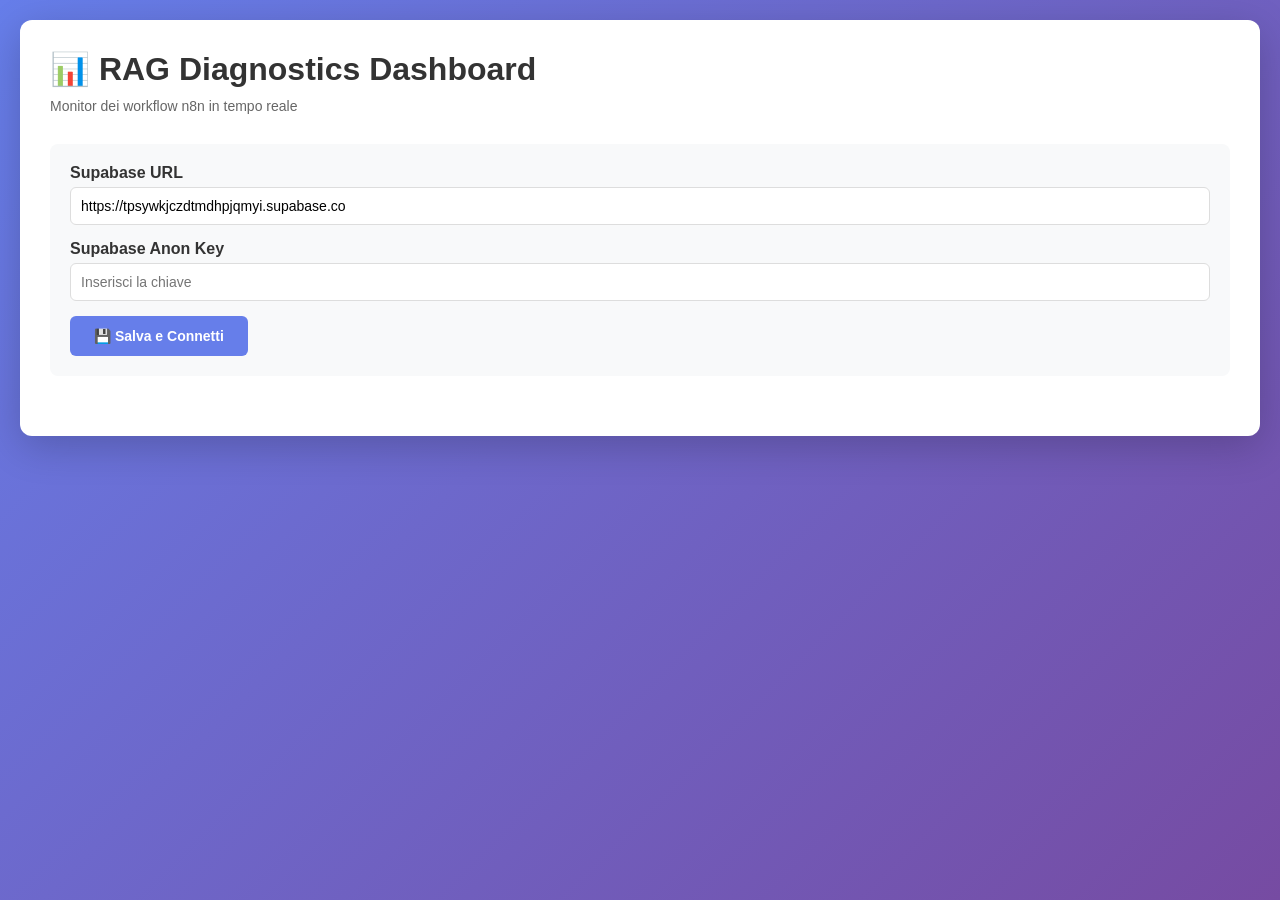
<file: diagnostics-dashboard.html>
<!DOCTYPE html>
<html lang="it">
<head>
    <meta charset="UTF-8">
    <meta name="viewport" content="width=device-width, initial-scale=1.0">
    <title>RAG Diagnostics Dashboard</title>
    <style>
        * {
            margin: 0;
            padding: 0;
            box-sizing: border-box;
        }

        body {
            font-family: 'Segoe UI', Tahoma, Geneva, Verdana, sans-serif;
            background: linear-gradient(135deg, #667eea 0%, #764ba2 100%);
            padding: 20px;
            min-height: 100vh;
        }

        .container {
            max-width: 1400px;
            margin: 0 auto;
            background: white;
            border-radius: 12px;
            padding: 30px;
            box-shadow: 0 10px 40px rgba(0,0,0,0.2);
        }

        h1 {
            color: #333;
            margin-bottom: 10px;
            display: flex;
            align-items: center;
            gap: 10px;
        }

        .subtitle {
            color: #666;
            margin-bottom: 30px;
            font-size: 14px;
        }

        .config-section {
            background: #f8f9fa;
            padding: 20px;
            border-radius: 8px;
            margin-bottom: 30px;
        }

        .config-section label {
            display: block;
            margin-bottom: 5px;
            font-weight: 600;
            color: #333;
        }

        .config-section input {
            width: 100%;
            padding: 10px;
            border: 1px solid #ddd;
            border-radius: 6px;
            font-size: 14px;
            margin-bottom: 15px;
        }

        .btn {
            background: #667eea;
            color: white;
            border: none;
            padding: 12px 24px;
            border-radius: 6px;
            cursor: pointer;
            font-size: 14px;
            font-weight: 600;
            transition: all 0.3s;
        }

        .btn:hover {
            background: #5568d3;
            transform: translateY(-2px);
            box-shadow: 0 4px 12px rgba(102, 126, 234, 0.4);
        }

        .btn:disabled {
            background: #ccc;
            cursor: not-allowed;
            transform: none;
        }

        .filters {
            display: grid;
            grid-template-columns: repeat(auto-fit, minmax(200px, 1fr));
            gap: 15px;
            margin-bottom: 20px;
        }

        .filter-group {
            display: flex;
            flex-direction: column;
        }

        .filter-group label {
            font-size: 12px;
            color: #666;
            margin-bottom: 5px;
            font-weight: 600;
        }

        .filter-group select,
        .filter-group input {
            padding: 8px 12px;
            border: 1px solid #ddd;
            border-radius: 6px;
            font-size: 14px;
        }

        .stats {
            display: grid;
            grid-template-columns: repeat(auto-fit, minmax(150px, 1fr));
            gap: 15px;
            margin-bottom: 30px;
        }

        .stat-card {
            background: linear-gradient(135deg, #667eea 0%, #764ba2 100%);
            color: white;
            padding: 20px;
            border-radius: 8px;
            text-align: center;
        }

        .stat-card.success {
            background: linear-gradient(135deg, #11998e 0%, #38ef7d 100%);
        }

        .stat-card.error {
            background: linear-gradient(135deg, #ee0979 0%, #ff6a00 100%);
        }

        .stat-card.ongoing {
            background: linear-gradient(135deg, #3498db 0%, #2980b9 100%);
        }

        .stat-card h3 {
            font-size: 32px;
            margin-bottom: 5px;
        }

        .stat-card p {
            font-size: 12px;
            opacity: 0.9;
        }

        .table-container {
            overflow-x: auto;
            margin-bottom: 20px;
        }

        table {
            width: 100%;
            border-collapse: collapse;
            font-size: 14px;
        }

        thead {
            background: #f8f9fa;
            position: sticky;
            top: 0;
        }

        th {
            padding: 12px;
            text-align: left;
            font-weight: 600;
            color: #333;
            border-bottom: 2px solid #dee2e6;
        }

        td {
            padding: 12px;
            border-bottom: 1px solid #dee2e6;
        }

        tbody tr:hover {
            background: #f8f9fa;
        }

        .status-badge {
            display: inline-block;
            padding: 4px 12px;
            border-radius: 12px;
            font-size: 12px;
            font-weight: 600;
        }

        .status-completed {
            background: #d4edda;
            color: #155724;
        }

        .status-ongoing {
            background: #cce5ff;
            color: #004085;
        }

        .status-error {
            background: #f8d7da;
            color: #721c24;
        }

        .status-aborted {
            background: #fff3cd;
            color: #856404;
        }

        .progress-bar {
            width: 100px;
            height: 20px;
            background: #e9ecef;
            border-radius: 10px;
            overflow: hidden;
            position: relative;
        }

        .progress-fill {
            height: 100%;
            background: linear-gradient(90deg, #667eea 0%, #764ba2 100%);
            transition: width 0.3s;
            display: flex;
            align-items: center;
            justify-content: center;
        }

        .progress-text {
            position: absolute;
            top: 50%;
            left: 50%;
            transform: translate(-50%, -50%);
            font-size: 10px;
            font-weight: 600;
            color: #333;
        }

        .loading {
            text-align: center;
            padding: 40px;
            color: #666;
        }

        .loading::after {
            content: '...';
            animation: dots 1.5s infinite;
        }

        @keyframes dots {
            0%, 20% { content: '.'; }
            40% { content: '..'; }
            60%, 100% { content: '...'; }
        }

        .error-message {
            background: #f8d7da;
            color: #721c24;
            padding: 15px;
            border-radius: 6px;
            margin-bottom: 20px;
        }

        .auto-refresh {
            display: flex;
            align-items: center;
            gap: 10px;
            margin-bottom: 20px;
        }

        .auto-refresh input[type="checkbox"] {
            width: 20px;
            height: 20px;
            cursor: pointer;
        }

        .timestamp {
            font-size: 12px;
            color: #666;
        }
    </style>
</head>
<body>
    <div class="container">
        <h1>📊 RAG Diagnostics Dashboard</h1>
        <p class="subtitle">Monitor dei workflow n8n in tempo reale</p>

        <!-- Configurazione -->
        <div class="config-section" id="configSection">
            <label for="supabaseUrl">Supabase URL</label>
            <input type="text" id="supabaseUrl" placeholder="https://xxx.supabase.co" value="https://tpsywkjczdtmdhpjqmyi.supabase.co">

            <label for="supabaseKey">Supabase Anon Key</label>
            <input type="password" id="supabaseKey" placeholder="Inserisci la chiave">

            <button class="btn" onclick="saveConfig()">💾 Salva e Connetti</button>
        </div>

        <!-- Dashboard (nascosto finché non si connette) -->
        <div id="dashboard" style="display: none;">
            <!-- Auto-refresh -->
            <div class="auto-refresh">
                <input type="checkbox" id="autoRefresh" checked>
                <label for="autoRefresh">Auto-refresh ogni 5 secondi</label>
                <span style="margin-left: auto; color: #666; font-size: 12px;" id="lastUpdate"></span>
            </div>

            <!-- Statistiche -->
            <div class="stats" id="stats"></div>

            <!-- Filtri -->
            <div class="filters">
                <div class="filter-group">
                    <label>Stato</label>
                    <select id="filterStatus" onchange="loadData()">
                        <option value="">Tutti</option>
                        <option value="Ongoing">In corso</option>
                        <option value="Completed">Completati</option>
                        <option value="Error">Errori</option>
                        <option value="Aborted">Abortiti</option>
                    </select>
                </div>
                <div class="filter-group">
                    <label>Job ID</label>
                    <input type="text" id="filterJobId" placeholder="Cerca per job_id" onkeyup="loadData()">
                </div>
                <div class="filter-group">
                    <label>Limite</label>
                    <select id="filterLimit" onchange="loadData()">
                        <option value="10">10 record</option>
                        <option value="50" selected>50 record</option>
                        <option value="100">100 record</option>
                        <option value="500">500 record</option>
                    </select>
                </div>
                <div class="filter-group">
                    <label>&nbsp;</label>
                    <button class="btn" onclick="loadData()">🔄 Aggiorna</button>
                </div>
            </div>

            <!-- Tabella -->
            <div class="table-container">
                <table id="dataTable">
                    <thead>
                        <tr>
                            <th>Timestamp</th>
                            <th>Job ID</th>
                            <th>Stato</th>
                            <th>Workflow</th>
                            <th>Fase</th>
                            <th>File</th>
                            <th>Progresso</th>
                            <th>Errore</th>
                        </tr>
                    </thead>
                    <tbody id="tableBody">
                        <tr><td colspan="8" class="loading">Caricamento dati</td></tr>
                    </tbody>
                </table>
            </div>
        </div>
    </div>

    <script>
        let supabaseUrl = '';
        let supabaseKey = '';
        let refreshInterval = null;

        // Carica config salvata
        window.addEventListener('DOMContentLoaded', () => {
            const savedUrl = localStorage.getItem('dashboard_supabase_url');
            const savedKey = localStorage.getItem('dashboard_supabase_key');

            if (savedUrl && savedKey) {
                document.getElementById('supabaseUrl').value = savedUrl;
                document.getElementById('supabaseKey').value = savedKey;
                saveConfig();
            }
        });

        function saveConfig() {
            supabaseUrl = document.getElementById('supabaseUrl').value.trim();
            supabaseKey = document.getElementById('supabaseKey').value.trim();

            if (!supabaseUrl || !supabaseKey) {
                alert('Inserisci URL e Key di Supabase');
                return;
            }

            localStorage.setItem('dashboard_supabase_url', supabaseUrl);
            localStorage.setItem('dashboard_supabase_key', supabaseKey);

            document.getElementById('configSection').style.display = 'none';
            document.getElementById('dashboard').style.display = 'block';

            loadData();
            startAutoRefresh();
        }

        function startAutoRefresh() {
            if (refreshInterval) clearInterval(refreshInterval);

            refreshInterval = setInterval(() => {
                if (document.getElementById('autoRefresh').checked) {
                    loadData();
                }
            }, 5000);
        }

        async function loadData() {
            const filterStatus = document.getElementById('filterStatus').value;
            const filterJobId = document.getElementById('filterJobId').value.trim();
            const limit = document.getElementById('filterLimit').value;

            let url = `${supabaseUrl}/rest/v1/rag_diagnostics?order=timestamp.desc&limit=${limit}`;

            if (filterStatus) {
                if (filterStatus === 'Aborted') {
                    url += `&status=like.*Aborted*`;
                } else {
                    url += `&status=eq.${filterStatus}`;
                }
            }

            if (filterJobId) {
                url += `&job_id=eq.${filterJobId}`;
            }

            try {
                const response = await fetch(url, {
                    headers: {
                        'apikey': supabaseKey,
                        'Authorization': `Bearer ${supabaseKey}`
                    }
                });

                if (!response.ok) throw new Error(`HTTP ${response.status}`);

                const data = await response.json();
                renderTable(data);
                updateStats(data);
                document.getElementById('lastUpdate').textContent = `Ultimo aggiornamento: ${new Date().toLocaleTimeString('it-IT')}`;
            } catch (error) {
                document.getElementById('tableBody').innerHTML = `
                    <tr><td colspan="8" style="color: red;">Errore: ${error.message}</td></tr>
                `;
            }
        }

        function renderTable(data) {
            const tbody = document.getElementById('tableBody');

            if (!data || data.length === 0) {
                tbody.innerHTML = '<tr><td colspan="8" style="text-align: center; color: #666;">Nessun record trovato</td></tr>';
                return;
            }

            tbody.innerHTML = data.map(record => {
                const percentage = record.to_process > 0
                    ? Math.round((record.processed / record.to_process) * 100)
                    : 0;

                let statusClass = 'status-ongoing';
                if (record.status === 'Completed' || record.status === 'Semantic Fix Completed') {
                    statusClass = 'status-completed';
                } else if (record.status === 'Error' || record.error_message) {
                    statusClass = 'status-error';
                } else if (record.status && record.status.includes('Aborted')) {
                    statusClass = 'status-aborted';
                }

                return `
                    <tr>
                        <td class="timestamp">${new Date(record.timestamp).toLocaleString('it-IT')}</td>
                        <td style="font-family: monospace; font-size: 12px;">${record.job_id || '-'}</td>
                        <td><span class="status-badge ${statusClass}">${record.status || '-'}</span></td>
                        <td>${record.workflow_name || '-'}</td>
                        <td>${record.node_name || '-'}</td>
                        <td style="max-width: 200px; overflow: hidden; text-overflow: ellipsis;">${record.input_file || '-'}</td>
                        <td>
                            <div class="progress-bar">
                                <div class="progress-fill" style="width: ${percentage}%"></div>
                                <div class="progress-text">${record.processed}/${record.to_process}</div>
                            </div>
                        </td>
                        <td style="color: #d63031; font-size: 12px; max-width: 200px;">${record.error_message || '-'}</td>
                    </tr>
                `;
            }).join('');
        }

        async function updateStats(currentData) {
            // Fetch tutti i dati per statistiche accurate
            const response = await fetch(`${supabaseUrl}/rest/v1/rag_diagnostics`, {
                headers: {
                    'apikey': supabaseKey,
                    'Authorization': `Bearer ${supabaseKey}`
                }
            });
            const allData = await response.json();

            const stats = {
                total: allData.length,
                ongoing: allData.filter(r => r.status === 'Ongoing' || (r.status && r.status.includes('Started'))).length,
                completed: allData.filter(r => r.status === 'Completed' || r.status === 'Semantic Fix Completed').length,
                errors: allData.filter(r => r.status === 'Error' || r.error_message).length
            };

            document.getElementById('stats').innerHTML = `
                <div class="stat-card">
                    <h3>${stats.total}</h3>
                    <p>Totale Record</p>
                </div>
                <div class="stat-card ongoing">
                    <h3>${stats.ongoing}</h3>
                    <p>In Corso</p>
                </div>
                <div class="stat-card success">
                    <h3>${stats.completed}</h3>
                    <p>Completati</p>
                </div>
                <div class="stat-card error">
                    <h3>${stats.errors}</h3>
                    <p>Errori</p>
                </div>
            `;
        }
    </script>
</body>
</html>
</file>
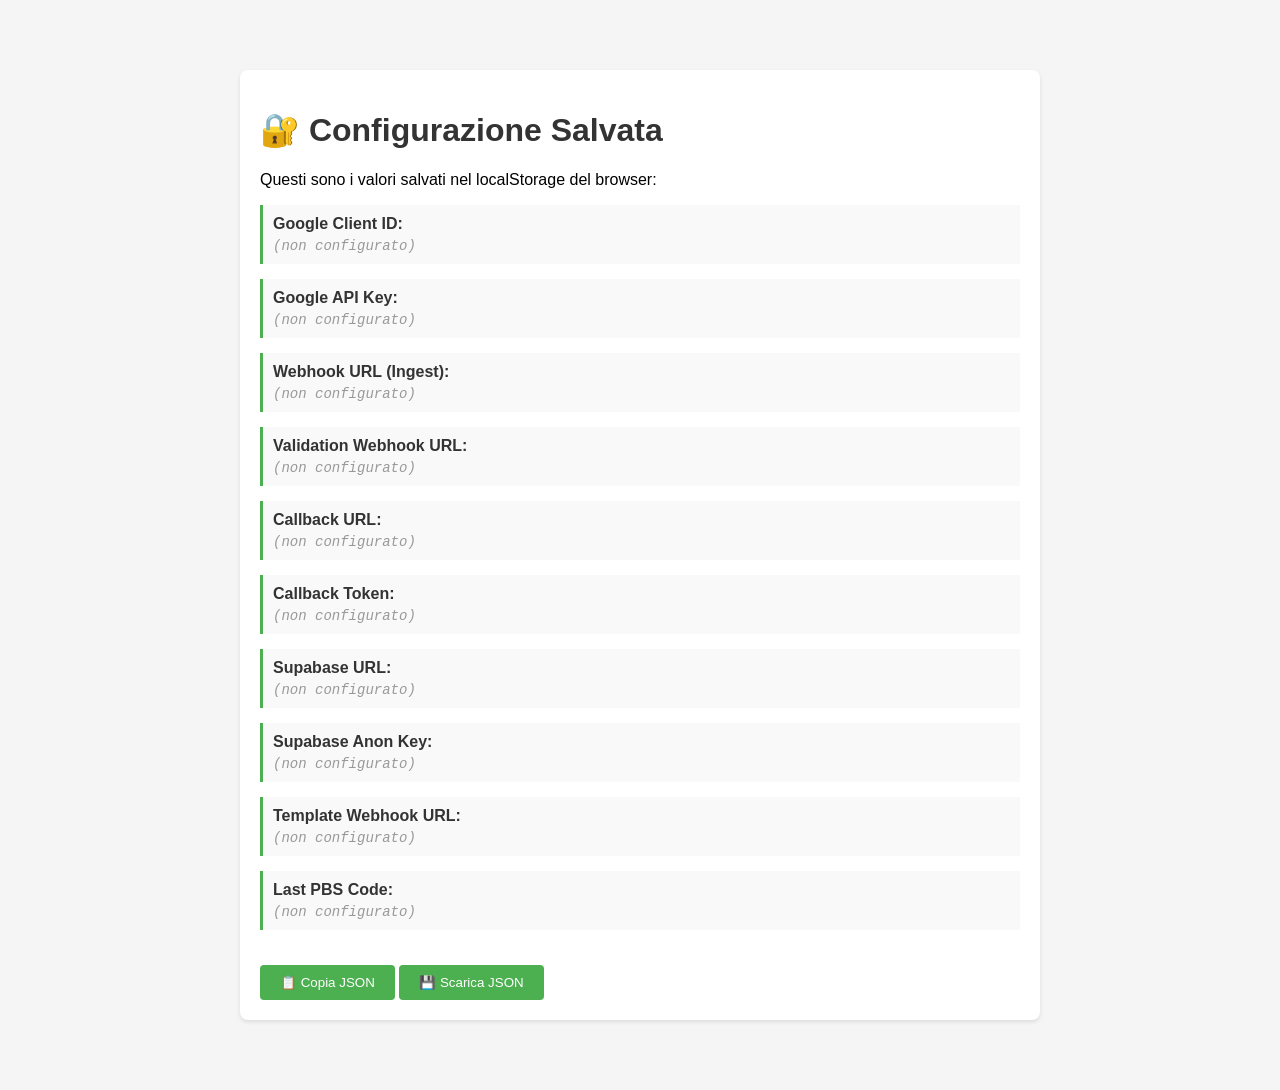
<file: export-config.html>
<!DOCTYPE html>
<html lang="it">
<head>
    <meta charset="UTF-8">
    <meta name="viewport" content="width=device-width, initial-scale=1.0">
    <title>Export Configuration</title>
    <style>
        body {
            font-family: Arial, sans-serif;
            max-width: 800px;
            margin: 50px auto;
            padding: 20px;
            background: #f5f5f5;
        }
        .config-box {
            background: white;
            padding: 20px;
            border-radius: 8px;
            box-shadow: 0 2px 4px rgba(0,0,0,0.1);
        }
        .config-item {
            margin: 15px 0;
            padding: 10px;
            background: #f9f9f9;
            border-left: 3px solid #4CAF50;
        }
        .config-label {
            font-weight: bold;
            color: #333;
            margin-bottom: 5px;
        }
        .config-value {
            color: #666;
            word-break: break-all;
            font-family: monospace;
            font-size: 14px;
        }
        .btn {
            background: #4CAF50;
            color: white;
            padding: 10px 20px;
            border: none;
            border-radius: 4px;
            cursor: pointer;
            margin-top: 20px;
        }
        .btn:hover {
            background: #45a049;
        }
        .empty {
            color: #999;
            font-style: italic;
        }
        h1 {
            color: #333;
        }
    </style>
</head>
<body>
    <div class="config-box">
        <h1>🔐 Configurazione Salvata</h1>
        <p>Questi sono i valori salvati nel localStorage del browser:</p>

        <div id="configList"></div>

        <button class="btn" onclick="copyToClipboard()">📋 Copia JSON</button>
        <button class="btn" onclick="downloadJSON()">💾 Scarica JSON</button>
    </div>

    <script>
        const configKeys = [
            { key: 'google_client_id', label: 'Google Client ID' },
            { key: 'google_api_key', label: 'Google API Key' },
            { key: 'webhook_url', label: 'Webhook URL (Ingest)' },
            { key: 'validation_webhook_url', label: 'Validation Webhook URL' },
            { key: 'callback_url', label: 'Callback URL' },
            { key: 'callback_token', label: 'Callback Token' },
            { key: 'supabase_url', label: 'Supabase URL' },
            { key: 'supabase_key', label: 'Supabase Anon Key' },
            { key: 'template_webhook_url', label: 'Template Webhook URL' },
            { key: 'last_pbs_code', label: 'Last PBS Code' }
        ];

        const config = {};
        const configList = document.getElementById('configList');

        configKeys.forEach(item => {
            const value = localStorage.getItem(item.key);
            config[item.key] = value;

            const div = document.createElement('div');
            div.className = 'config-item';
            div.innerHTML = `
                <div class="config-label">${item.label}:</div>
                <div class="config-value ${!value ? 'empty' : ''}">${value || '(non configurato)'}</div>
            `;
            configList.appendChild(div);
        });

        function copyToClipboard() {
            const json = JSON.stringify(config, null, 2);
            navigator.clipboard.writeText(json).then(() => {
                alert('✅ Configurazione copiata negli appunti!');
            }).catch(err => {
                console.error('Errore:', err);
                alert('❌ Errore nella copia');
            });
        }

        function downloadJSON() {
            const json = JSON.stringify(config, null, 2);
            const blob = new Blob([json], { type: 'application/json' });
            const url = URL.createObjectURL(blob);
            const a = document.createElement('a');
            a.href = url;
            a.download = 'config-backup.json';
            a.click();
            URL.revokeObjectURL(url);
        }
    </script>
</body>
</html>
</file>
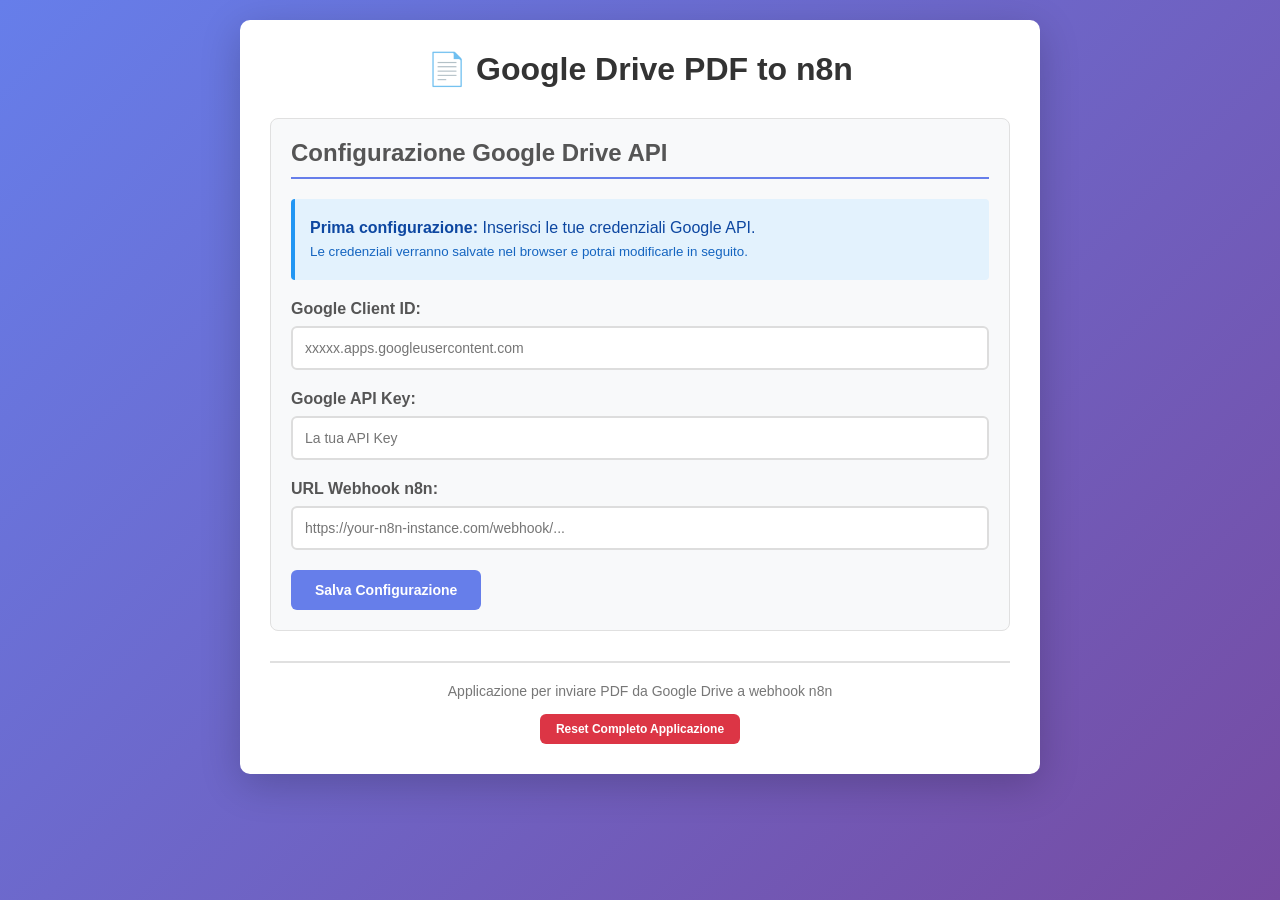
<file: google-drive-n8n-standalone.html>
<!DOCTYPE html>
<html lang="it">
<head>
    <meta charset="UTF-8">
    <meta name="viewport" content="width=device-width, initial-scale=1.0">
    <title>Google Drive PDF to n8n Webhook</title>
    <style>
        * {
            margin: 0;
            padding: 0;
            box-sizing: border-box;
        }

        body {
            font-family: 'Segoe UI', Tahoma, Geneva, Verdana, sans-serif;
            background: linear-gradient(135deg, #667eea 0%, #764ba2 100%);
            min-height: 100vh;
            padding: 20px;
        }

        .container {
            max-width: 800px;
            margin: 0 auto;
            background: white;
            border-radius: 10px;
            padding: 30px;
            box-shadow: 0 10px 40px rgba(0, 0, 0, 0.2);
        }

        h1 {
            color: #333;
            text-align: center;
            margin-bottom: 30px;
            font-size: 2em;
        }

        h2 {
            color: #555;
            margin-bottom: 20px;
            font-size: 1.5em;
            border-bottom: 2px solid #667eea;
            padding-bottom: 10px;
        }

        h3 {
            color: #666;
            margin-bottom: 10px;
            font-size: 1.2em;
        }

        .section {
            margin-bottom: 30px;
            padding: 20px;
            background: #f8f9fa;
            border-radius: 8px;
            border: 1px solid #e0e0e0;
        }

        .info-box {
            background: #e3f2fd;
            border-left: 4px solid #2196f3;
            padding: 15px;
            margin-bottom: 20px;
            border-radius: 4px;
        }

        .info-box p {
            margin: 5px 0;
            color: #0d47a1;
        }

        .info-box small {
            color: #1565c0;
        }

        .status-box {
            background: #fff3cd;
            border-left: 4px solid #ffc107;
            padding: 15px;
            margin: 15px 0;
            border-radius: 4px;
        }

        .status-box.success {
            background: #d4edda;
            border-left-color: #28a745;
        }

        .status-box.error {
            background: #f8d7da;
            border-left-color: #dc3545;
        }

        .status-box.info {
            background: #d1ecf1;
            border-left-color: #17a2b8;
        }

        .form-group {
            margin-bottom: 20px;
        }

        .form-group label {
            display: block;
            margin-bottom: 8px;
            color: #555;
            font-weight: 600;
        }

        .form-group input {
            width: 100%;
            padding: 12px;
            border: 2px solid #ddd;
            border-radius: 6px;
            font-size: 14px;
            transition: border-color 0.3s;
        }

        .form-group input:focus {
            outline: none;
            border-color: #667eea;
        }

        .form-group small {
            display: block;
            margin-top: 5px;
            color: #777;
            font-size: 12px;
        }

        .button-group {
            display: flex;
            gap: 10px;
            flex-wrap: wrap;
        }

        .btn {
            padding: 12px 24px;
            border: none;
            border-radius: 6px;
            font-size: 14px;
            font-weight: 600;
            cursor: pointer;
            transition: all 0.3s;
            text-align: center;
        }

        .btn:hover {
            transform: translateY(-2px);
            box-shadow: 0 4px 12px rgba(0, 0, 0, 0.15);
        }

        .btn:active {
            transform: translateY(0);
        }

        .btn:disabled {
            opacity: 0.5;
            cursor: not-allowed;
            transform: none;
        }

        .btn-primary {
            background: #667eea;
            color: white;
        }

        .btn-primary:hover:not(:disabled) {
            background: #5568d3;
        }

        .btn-secondary {
            background: #6c757d;
            color: white;
        }

        .btn-secondary:hover:not(:disabled) {
            background: #5a6268;
        }

        .btn-success {
            background: #28a745;
            color: white;
        }

        .btn-success:hover:not(:disabled) {
            background: #218838;
        }

        .btn-danger {
            background: #dc3545;
            color: white;
        }

        .btn-danger:hover:not(:disabled) {
            background: #c82333;
        }

        .btn-large {
            width: 100%;
            padding: 16px;
            font-size: 16px;
        }

        .btn-small {
            padding: 8px 16px;
            font-size: 12px;
        }

        .file-list {
            max-height: 300px;
            overflow-y: auto;
            border: 2px solid #ddd;
            border-radius: 6px;
            margin-top: 10px;
        }

        .file-item,
        .folder-item {
            padding: 12px;
            border-bottom: 1px solid #eee;
            cursor: pointer;
            transition: background 0.2s;
            display: flex;
            align-items: center;
            gap: 10px;
        }

        .file-item:hover,
        .folder-item:hover {
            background: #f0f0f0;
        }

        .file-item:last-child,
        .folder-item:last-child {
            border-bottom: none;
        }

        .file-item.selected {
            background: #e3f2fd;
            border-left: 4px solid #2196f3;
        }

        .file-icon,
        .folder-icon {
            font-size: 20px;
        }

        .file-name {
            flex: 1;
            color: #333;
            font-weight: 500;
        }

        .file-info {
            color: #777;
            font-size: 12px;
        }

        .selected-file {
            background: #d4edda;
            border: 2px solid #28a745;
            padding: 15px;
            border-radius: 6px;
            margin: 20px 0;
        }

        .selected-file h3 {
            color: #155724;
            margin-bottom: 10px;
        }

        .selected-file p {
            color: #155724;
            font-weight: 600;
            margin-bottom: 10px;
        }

        .footer {
            margin-top: 30px;
            padding-top: 20px;
            border-top: 2px solid #e0e0e0;
            text-align: center;
        }

        .footer p {
            color: #777;
            margin-bottom: 15px;
            font-size: 14px;
        }

        .loading {
            text-align: center;
            padding: 20px;
            color: #667eea;
        }

        .loading::after {
            content: '...';
            animation: dots 1.5s steps(4, end) infinite;
        }

        @keyframes dots {
            0%, 20% { content: '.'; }
            40% { content: '..'; }
            60%, 100% { content: '...'; }
        }

        @media (max-width: 600px) {
            .container {
                padding: 20px;
            }

            h1 {
                font-size: 1.5em;
            }

            h2 {
                font-size: 1.2em;
            }

            .button-group {
                flex-direction: column;
            }

            .btn {
                width: 100%;
            }
        }
    </style>
</head>
<body>
    <div class="container">
        <h1>📄 Google Drive PDF to n8n</h1>

        <!-- Sezione Configurazione -->
        <div id="configSection" class="section">
            <h2>Configurazione Google Drive API</h2>
            <div class="info-box">
                <p><strong>Prima configurazione:</strong> Inserisci le tue credenziali Google API.</p>
                <p><small>Le credenziali verranno salvate nel browser e potrai modificarle in seguito.</small></p>
            </div>

            <div class="form-group">
                <label for="clientId">Google Client ID:</label>
                <input type="text" id="clientId" placeholder="xxxxx.apps.googleusercontent.com" required>
            </div>

            <div class="form-group">
                <label for="apiKey">Google API Key:</label>
                <input type="text" id="apiKey" placeholder="La tua API Key" required>
            </div>

            <div class="form-group">
                <label for="webhookUrl">URL Webhook n8n:</label>
                <input type="url" id="webhookUrl" placeholder="https://your-n8n-instance.com/webhook/..." required>
            </div>

            <div class="button-group">
                <button id="saveConfig" class="btn btn-primary">Salva Configurazione</button>
                <button id="editConfig" class="btn btn-secondary" style="display: none;">Modifica Configurazione</button>
            </div>
        </div>

        <!-- Sezione Autenticazione -->
        <div id="authSection" class="section" style="display: none;">
            <h2>Autenticazione Google Drive</h2>
            <div id="authStatus" class="status-box">
                <p>Non autenticato</p>
            </div>
            <button id="authorizeBtn" class="btn btn-primary">Connetti a Google Drive</button>
            <button id="signoutBtn" class="btn btn-secondary" style="display: none;">Disconnetti</button>
        </div>

        <!-- Sezione Selezione File -->
        <div id="fileSection" class="section" style="display: none;">
            <h2>Seleziona File PDF</h2>

            <div class="form-group">
                <label for="folderSearch">Cerca Cartella (opzionale):</label>
                <input type="text" id="folderSearch" placeholder="Nome cartella...">
                <button id="searchFolderBtn" class="btn btn-secondary">Cerca</button>
            </div>

            <div id="folderList" class="file-list"></div>

            <div class="form-group">
                <label for="fileSearch">Cerca File PDF:</label>
                <input type="text" id="fileSearch" placeholder="Nome file...">
                <button id="searchFileBtn" class="btn btn-secondary">Cerca PDF</button>
            </div>

            <div id="fileList" class="file-list"></div>

            <div id="selectedFile" class="selected-file" style="display: none;">
                <h3>File Selezionato:</h3>
                <p id="selectedFileName"></p>
                <button id="clearSelection" class="btn btn-small">Rimuovi Selezione</button>
            </div>
        </div>

        <!-- Sezione Codice PBS e Invio -->
        <div id="sendSection" class="section" style="display: none;">
            <h2>Codice PBS e Invio</h2>

            <div class="form-group">
                <label for="pbsCode">Codice PBS:</label>
                <input type="text" id="pbsCode" placeholder="Es: PBS-12345_ABC" pattern="[A-Za-z0-9_-]+" required>
                <small>Lettere, numeri, trattini (-) e underscore (_)</small>
            </div>

            <button id="sendBtn" class="btn btn-success btn-large" disabled>Invia a n8n Webhook</button>

            <div id="sendStatus" class="status-box" style="display: none;"></div>
        </div>

        <!-- Footer -->
        <div class="footer">
            <p>Applicazione per inviare PDF da Google Drive a webhook n8n</p>
            <button id="resetApp" class="btn btn-danger btn-small">Reset Completo Applicazione</button>
        </div>
    </div>

    <!-- Google API Script -->
    <script src="https://apis.google.com/js/api.js"></script>
    <script src="https://accounts.google.com/gsi/client"></script>
    <script>
// Configurazione e stato dell'applicazione
const APP_CONFIG = {
    DISCOVERY_DOCS: ['https://www.googleapis.com/discovery/v1/apis/drive/v3/rest'],
    SCOPES: 'https://www.googleapis.com/auth/drive.readonly'
};

let tokenClient;
let gapiInited = false;
let gisInited = false;
let currentFolderId = null;
let selectedFile = null;

// ============= INIZIALIZZAZIONE =============

document.addEventListener('DOMContentLoaded', () => {
    initializeApp();
});

function initializeApp() {
    loadStoredConfig();
    attachEventListeners();
    gapiLoaded();
    gisLoaded();
}

// ============= GESTIONE CONFIGURAZIONE =============

function loadStoredConfig() {
    const clientId = localStorage.getItem('google_client_id');
    const apiKey = localStorage.getItem('google_api_key');
    const webhookUrl = localStorage.getItem('webhook_url');

    if (clientId && apiKey && webhookUrl) {
        document.getElementById('clientId').value = clientId;
        document.getElementById('apiKey').value = apiKey;
        document.getElementById('webhookUrl').value = webhookUrl;

        document.getElementById('saveConfig').style.display = 'none';
        document.getElementById('editConfig').style.display = 'inline-block';
        document.getElementById('authSection').style.display = 'block';

        document.getElementById('clientId').disabled = true;
        document.getElementById('apiKey').disabled = true;
        document.getElementById('webhookUrl').disabled = true;

        showMessage('Configurazione caricata dal browser', 'info', 'authStatus');
    }
}

function saveConfig() {
    const clientId = document.getElementById('clientId').value.trim();
    const apiKey = document.getElementById('apiKey').value.trim();
    const webhookUrl = document.getElementById('webhookUrl').value.trim();

    if (!clientId || !apiKey || !webhookUrl) {
        alert('Compila tutti i campi della configurazione');
        return;
    }

    try {
        new URL(webhookUrl);
    } catch {
        alert('URL webhook non valido');
        return;
    }

    localStorage.setItem('google_client_id', clientId);
    localStorage.setItem('google_api_key', apiKey);
    localStorage.setItem('webhook_url', webhookUrl);

    document.getElementById('saveConfig').style.display = 'none';
    document.getElementById('editConfig').style.display = 'inline-block';
    document.getElementById('authSection').style.display = 'block';

    document.getElementById('clientId').disabled = true;
    document.getElementById('apiKey').disabled = true;
    document.getElementById('webhookUrl').disabled = true;

    showMessage('Configurazione salvata con successo!', 'success', 'authStatus');

    gapiInited = false;
    gisInited = false;
    gapiLoaded();
    gisLoaded();
}

function editConfig() {
    document.getElementById('clientId').disabled = false;
    document.getElementById('apiKey').disabled = false;
    document.getElementById('webhookUrl').disabled = false;

    document.getElementById('saveConfig').style.display = 'inline-block';
    document.getElementById('editConfig').style.display = 'none';

    document.getElementById('authSection').style.display = 'none';
    document.getElementById('fileSection').style.display = 'none';
    document.getElementById('sendSection').style.display = 'none';

    showMessage('Modalità modifica attivata', 'info', 'authStatus');
}

function resetApp() {
    if (confirm('Sei sicuro di voler resettare completamente l\'applicazione? Tutte le configurazioni salvate verranno eliminate.')) {
        localStorage.clear();
        location.reload();
    }
}

// ============= GOOGLE API INITIALIZATION =============

function gapiLoaded() {
    const apiKey = localStorage.getItem('google_api_key');
    if (!apiKey) {
        console.log('API Key non ancora configurata');
        return;
    }

    gapi.load('client', async () => {
        await gapi.client.init({
            apiKey: apiKey,
            discoveryDocs: APP_CONFIG.DISCOVERY_DOCS,
        });
        gapiInited = true;
        maybeEnableButtons();
    });
}

function gisLoaded() {
    const clientId = localStorage.getItem('google_client_id');
    if (!clientId) {
        console.log('Client ID non ancora configurato');
        return;
    }

    tokenClient = google.accounts.oauth2.initTokenClient({
        client_id: clientId,
        scope: APP_CONFIG.SCOPES,
        callback: (response) => {
            if (response.error !== undefined) {
                throw (response);
            }
            handleAuthSuccess();
        },
    });
    gisInited = true;
    maybeEnableButtons();
}

function maybeEnableButtons() {
    if (gapiInited && gisInited) {
        document.getElementById('authorizeBtn').disabled = false;
    }
}

// ============= AUTENTICAZIONE =============

function handleAuthClick() {
    tokenClient.callback = async (resp) => {
        if (resp.error !== undefined) {
            showMessage('Errore di autenticazione: ' + resp.error, 'error', 'authStatus');
            return;
        }
        handleAuthSuccess();
    };

    if (gapi.client.getToken() === null) {
        tokenClient.requestAccessToken({ prompt: 'consent' });
    } else {
        tokenClient.requestAccessToken({ prompt: '' });
    }
}

function handleAuthSuccess() {
    document.getElementById('authorizeBtn').style.display = 'none';
    document.getElementById('signoutBtn').style.display = 'inline-block';
    document.getElementById('fileSection').style.display = 'block';
    document.getElementById('sendSection').style.display = 'block';

    showMessage('✓ Autenticato con successo!', 'success', 'authStatus');
    listFiles();
}

function handleSignoutClick() {
    const token = gapi.client.getToken();
    if (token !== null) {
        google.accounts.oauth2.revoke(token.access_token);
        gapi.client.setToken('');

        document.getElementById('authorizeBtn').style.display = 'inline-block';
        document.getElementById('signoutBtn').style.display = 'none';
        document.getElementById('fileSection').style.display = 'none';
        document.getElementById('sendSection').style.display = 'none';

        showMessage('Disconnesso', 'info', 'authStatus');
        clearFileSelection();
    }
}

// ============= GOOGLE DRIVE FILE MANAGEMENT =============

async function searchFolders() {
    const searchTerm = document.getElementById('folderSearch').value.trim();
    const folderList = document.getElementById('folderList');

    folderList.innerHTML = '<div class="loading">Caricamento cartelle</div>';

    try {
        let query = "mimeType='application/vnd.google-apps.folder' and trashed=false";
        if (searchTerm) {
            query += ` and name contains '${searchTerm}'`;
        }

        const response = await gapi.client.drive.files.list({
            q: query,
            pageSize: 20,
            fields: 'files(id, name, modifiedTime)',
            orderBy: 'name'
        });

        const folders = response.result.files;

        if (!folders || folders.length === 0) {
            folderList.innerHTML = '<div style="padding: 20px; text-align: center; color: #777;">Nessuna cartella trovata</div>';
            return;
        }

        folderList.innerHTML = folders.map(folder => `
            <div class="folder-item" onclick="selectFolder('${folder.id}', '${folder.name.replace(/'/g, "\\'")}')">
                <span class="folder-icon">📁</span>
                <span class="file-name">${folder.name}</span>
            </div>
        `).join('');

    } catch (error) {
        console.error('Errore nella ricerca delle cartelle:', error);
        folderList.innerHTML = '<div style="padding: 20px; text-align: center; color: red;">Errore nel caricamento delle cartelle</div>';
    }
}

function selectFolder(folderId, folderName) {
    currentFolderId = folderId;
    showMessage(`Cartella selezionata: ${folderName}`, 'info', 'authStatus');
    listFiles(folderId);
}

async function listFiles(folderId = null) {
    const fileList = document.getElementById('fileList');
    const searchTerm = document.getElementById('fileSearch').value.trim();

    fileList.innerHTML = '<div class="loading">Caricamento file PDF</div>';

    try {
        let query = "mimeType='application/pdf' and trashed=false";

        if (folderId) {
            query += ` and '${folderId}' in parents`;
        }

        if (searchTerm) {
            query += ` and name contains '${searchTerm}'`;
        }

        const response = await gapi.client.drive.files.list({
            q: query,
            pageSize: 30,
            fields: 'files(id, name, size, modifiedTime, webViewLink)',
            orderBy: 'modifiedTime desc'
        });

        const files = response.result.files;

        if (!files || files.length === 0) {
            fileList.innerHTML = '<div style="padding: 20px; text-align: center; color: #777;">Nessun file PDF trovato</div>';
            return;
        }

        fileList.innerHTML = files.map(file => {
            const size = formatFileSize(file.size);
            const date = new Date(file.modifiedTime).toLocaleDateString('it-IT');

            return `
                <div class="file-item" onclick='selectFile(${JSON.stringify(file)})'>
                    <span class="file-icon">📄</span>
                    <div style="flex: 1;">
                        <div class="file-name">${file.name}</div>
                        <div class="file-info">${size} - Modificato: ${date}</div>
                    </div>
                </div>
            `;
        }).join('');

    } catch (error) {
        console.error('Errore nel caricamento dei file:', error);
        fileList.innerHTML = '<div style="padding: 20px; text-align: center; color: red;">Errore nel caricamento dei file</div>';
    }
}

function selectFile(file) {
    selectedFile = file;

    document.querySelectorAll('.file-item').forEach(item => {
        item.classList.remove('selected');
    });
    event.currentTarget.classList.add('selected');

    document.getElementById('selectedFile').style.display = 'block';
    document.getElementById('selectedFileName').textContent = file.name;

    updateSendButton();
}

function clearFileSelection() {
    selectedFile = null;
    document.getElementById('selectedFile').style.display = 'none';
    document.querySelectorAll('.file-item').forEach(item => {
        item.classList.remove('selected');
    });
    updateSendButton();
}

// ============= INVIO A WEBHOOK N8N =============

async function sendToWebhook() {
    const pbsCode = document.getElementById('pbsCode').value.trim();
    const webhookUrl = localStorage.getItem('webhook_url');
    const sendStatus = document.getElementById('sendStatus');

    if (!selectedFile) {
        alert('Seleziona prima un file PDF');
        return;
    }

    if (!pbsCode) {
        alert('Inserisci il codice PBS');
        return;
    }

    if (!/^[A-Za-z0-9_-]+$/.test(pbsCode)) {
        alert('Il codice PBS deve contenere solo lettere, numeri, trattini (-) e underscore (_)');
        return;
    }

    document.getElementById('sendBtn').disabled = true;
    sendStatus.style.display = 'block';
    sendStatus.className = 'status-box';
    sendStatus.innerHTML = '<div class="loading">Invio al webhook n8n</div>';

    try {
        // Prepara i dati da inviare (File ID, PBS Code e metadata utili)
        const payload = {
            fileId: selectedFile.id,
            pbsCode: pbsCode,
            fileName: selectedFile.name,
            fileSize: selectedFile.size,
            mimeType: 'application/pdf',
            modifiedTime: selectedFile.modifiedTime,
            webViewLink: selectedFile.webViewLink || '',
            timestamp: new Date().toISOString()
        };

        const webhookResponse = await fetch(webhookUrl, {
            method: 'POST',
            headers: {
                'Content-Type': 'application/json',
            },
            body: JSON.stringify(payload)
        });

        if (!webhookResponse.ok) {
            throw new Error(`Errore HTTP: ${webhookResponse.status} - ${webhookResponse.statusText}`);
        }

        const result = await webhookResponse.json().catch(() => ({}));

        sendStatus.className = 'status-box success';
        sendStatus.innerHTML = `
            <h3>✓ Invio Completato!</h3>
            <p><strong>File ID:</strong> ${selectedFile.id}</p>
            <p><strong>Nome File:</strong> ${selectedFile.name}</p>
            <p><strong>Codice PBS:</strong> ${pbsCode}</p>
            <p><strong>Timestamp:</strong> ${new Date().toLocaleString('it-IT')}</p>
            ${result.message ? `<p><strong>Risposta:</strong> ${result.message}</p>` : ''}
        `;

        document.getElementById('pbsCode').value = '';
        clearFileSelection();

    } catch (error) {
        console.error('Errore nell\'invio:', error);
        sendStatus.className = 'status-box error';
        sendStatus.innerHTML = `
            <h3>✗ Errore nell'invio</h3>
            <p>${error.message}</p>
            <p>Controlla la console per maggiori dettagli.</p>
        `;
    } finally {
        document.getElementById('sendBtn').disabled = false;
    }
}

// ============= UTILITY FUNCTIONS =============

function blobToBase64(blob) {
    return new Promise((resolve, reject) => {
        const reader = new FileReader();
        reader.onloadend = () => {
            const base64 = reader.result.split(',')[1];
            resolve(base64);
        };
        reader.onerror = reject;
        reader.readAsDataURL(blob);
    });
}

function formatFileSize(bytes) {
    if (!bytes) return '0 Bytes';
    const k = 1024;
    const sizes = ['Bytes', 'KB', 'MB', 'GB'];
    const i = Math.floor(Math.log(bytes) / Math.log(k));
    return Math.round(bytes / Math.pow(k, i) * 100) / 100 + ' ' + sizes[i];
}

function showMessage(message, type, elementId) {
    const element = document.getElementById(elementId);
    element.className = `status-box ${type}`;
    element.innerHTML = `<p>${message}</p>`;
}

function updateSendButton() {
    const pbsCode = document.getElementById('pbsCode').value.trim();
    const sendBtn = document.getElementById('sendBtn');

    sendBtn.disabled = !(selectedFile && pbsCode && /^[A-Za-z0-9_-]+$/.test(pbsCode));
}

// ============= EVENT LISTENERS =============

function attachEventListeners() {
    document.getElementById('saveConfig').addEventListener('click', saveConfig);
    document.getElementById('editConfig').addEventListener('click', editConfig);
    document.getElementById('authorizeBtn').addEventListener('click', handleAuthClick);
    document.getElementById('signoutBtn').addEventListener('click', handleSignoutClick);
    document.getElementById('searchFolderBtn').addEventListener('click', searchFolders);
    document.getElementById('searchFileBtn').addEventListener('click', () => listFiles(currentFolderId));
    document.getElementById('clearSelection').addEventListener('click', clearFileSelection);
    document.getElementById('sendBtn').addEventListener('click', sendToWebhook);
    document.getElementById('resetApp').addEventListener('click', resetApp);

    document.getElementById('pbsCode').addEventListener('input', updateSendButton);

    document.getElementById('folderSearch').addEventListener('keypress', (e) => {
        if (e.key === 'Enter') searchFolders();
    });

    document.getElementById('fileSearch').addEventListener('keypress', (e) => {
        if (e.key === 'Enter') listFiles(currentFolderId);
    });
}
    </script>
</body>
</html>
</file>
<file: styles.css>
* {
    margin: 0;
    padding: 0;
    box-sizing: border-box;
}

body {
    font-family: 'Segoe UI', Tahoma, Geneva, Verdana, sans-serif;
    background: linear-gradient(135deg, #667eea 0%, #764ba2 100%);
    min-height: 100vh;
    padding: 20px;
}

.container {
    max-width: 800px;
    margin: 0 auto;
    background: white;
    border-radius: 10px;
    padding: 30px;
    box-shadow: 0 10px 40px rgba(0, 0, 0, 0.2);
}

h1 {
    color: #333;
    text-align: center;
    margin-bottom: 30px;
    font-size: 2em;
}

h2 {
    color: #555;
    margin-bottom: 20px;
    font-size: 1.5em;
    border-bottom: 2px solid #667eea;
    padding-bottom: 10px;
}

h3 {
    color: #666;
    margin-bottom: 10px;
    font-size: 1.2em;
}

.section {
    margin-bottom: 30px;
    padding: 20px;
    background: #f8f9fa;
    border-radius: 8px;
    border: 1px solid #e0e0e0;
}

.info-box {
    background: #e3f2fd;
    border-left: 4px solid #2196f3;
    padding: 15px;
    margin-bottom: 20px;
    border-radius: 4px;
}

.info-box p {
    margin: 5px 0;
    color: #0d47a1;
}

.info-box small {
    color: #1565c0;
}

.status-box {
    background: #fff3cd;
    border-left: 4px solid #ffc107;
    padding: 15px;
    margin: 15px 0;
    border-radius: 4px;
}

.status-box.success {
    background: #d4edda;
    border-left-color: #28a745;
}

.status-box.error {
    background: #f8d7da;
    border-left-color: #dc3545;
}

.status-box.info {
    background: #d1ecf1;
    border-left-color: #17a2b8;
}

.form-group {
    margin-bottom: 20px;
}

.form-group label {
    display: block;
    margin-bottom: 8px;
    color: #555;
    font-weight: 600;
}

.form-group input {
    width: 100%;
    padding: 12px;
    border: 2px solid #ddd;
    border-radius: 6px;
    font-size: 14px;
    transition: border-color 0.3s;
}

.form-group input:focus {
    outline: none;
    border-color: #667eea;
}

.form-group small {
    display: block;
    margin-top: 5px;
    color: #777;
    font-size: 12px;
}

.button-group {
    display: flex;
    gap: 10px;
    flex-wrap: wrap;
}

.btn {
    padding: 12px 24px;
    border: none;
    border-radius: 6px;
    font-size: 14px;
    font-weight: 600;
    cursor: pointer;
    transition: all 0.3s;
    text-align: center;
}

.btn:hover {
    transform: translateY(-2px);
    box-shadow: 0 4px 12px rgba(0, 0, 0, 0.15);
}

.btn:active {
    transform: translateY(0);
}

.btn:disabled {
    opacity: 0.5;
    cursor: not-allowed;
    transform: none;
}

.btn-primary {
    background: #667eea;
    color: white;
}

.btn-primary:hover:not(:disabled) {
    background: #5568d3;
}

.btn-secondary {
    background: #6c757d;
    color: white;
}

.btn-secondary:hover:not(:disabled) {
    background: #5a6268;
}

.btn-success {
    background: #28a745;
    color: white;
}

.btn-success:hover:not(:disabled) {
    background: #218838;
}

.btn-danger {
    background: #dc3545;
    color: white;
}

.btn-danger:hover:not(:disabled) {
    background: #c82333;
}

.btn-large {
    width: 100%;
    padding: 16px;
    font-size: 16px;
}

.btn-small {
    padding: 8px 16px;
    font-size: 12px;
}

.file-list {
    max-height: 300px;
    overflow-y: auto;
    border: 2px solid #ddd;
    border-radius: 6px;
    margin-top: 10px;
}

.file-item,
.folder-item {
    padding: 12px;
    border-bottom: 1px solid #eee;
    cursor: pointer;
    transition: background 0.2s;
    display: flex;
    align-items: center;
    gap: 10px;
}

.file-item:hover,
.folder-item:hover {
    background: #f0f0f0;
}

.file-item:last-child,
.folder-item:last-child {
    border-bottom: none;
}

.file-item.selected {
    background: #e3f2fd;
    border-left: 4px solid #2196f3;
}

.file-icon,
.folder-icon {
    font-size: 20px;
}

.file-name {
    flex: 1;
    color: #333;
    font-weight: 500;
}

.file-info {
    color: #777;
    font-size: 12px;
}

.selected-file {
    background: #d4edda;
    border: 2px solid #28a745;
    padding: 15px;
    border-radius: 6px;
    margin: 20px 0;
}

.selected-file h3 {
    color: #155724;
    margin-bottom: 10px;
}

.selected-file p {
    color: #155724;
    font-weight: 600;
    margin-bottom: 10px;
}

.footer {
    margin-top: 30px;
    padding-top: 20px;
    border-top: 2px solid #e0e0e0;
    text-align: center;
}

.footer p {
    color: #777;
    margin-bottom: 15px;
    font-size: 14px;
}

.loading {
    text-align: center;
    padding: 20px;
    color: #667eea;
}

.loading::after {
    content: '...';
    animation: dots 1.5s steps(4, end) infinite;
}

@keyframes dots {
    0%, 20% { content: '.'; }
    40% { content: '..'; }
    60%, 100% { content: '...'; }
}

/* Responsive */
@media (max-width: 600px) {
    .container {
        padding: 20px;
    }

    h1 {
        font-size: 1.5em;
    }

    h2 {
        font-size: 1.2em;
    }

    .button-group {
        flex-direction: column;
    }

    .btn {
        width: 100%;
    }
}
</file>
